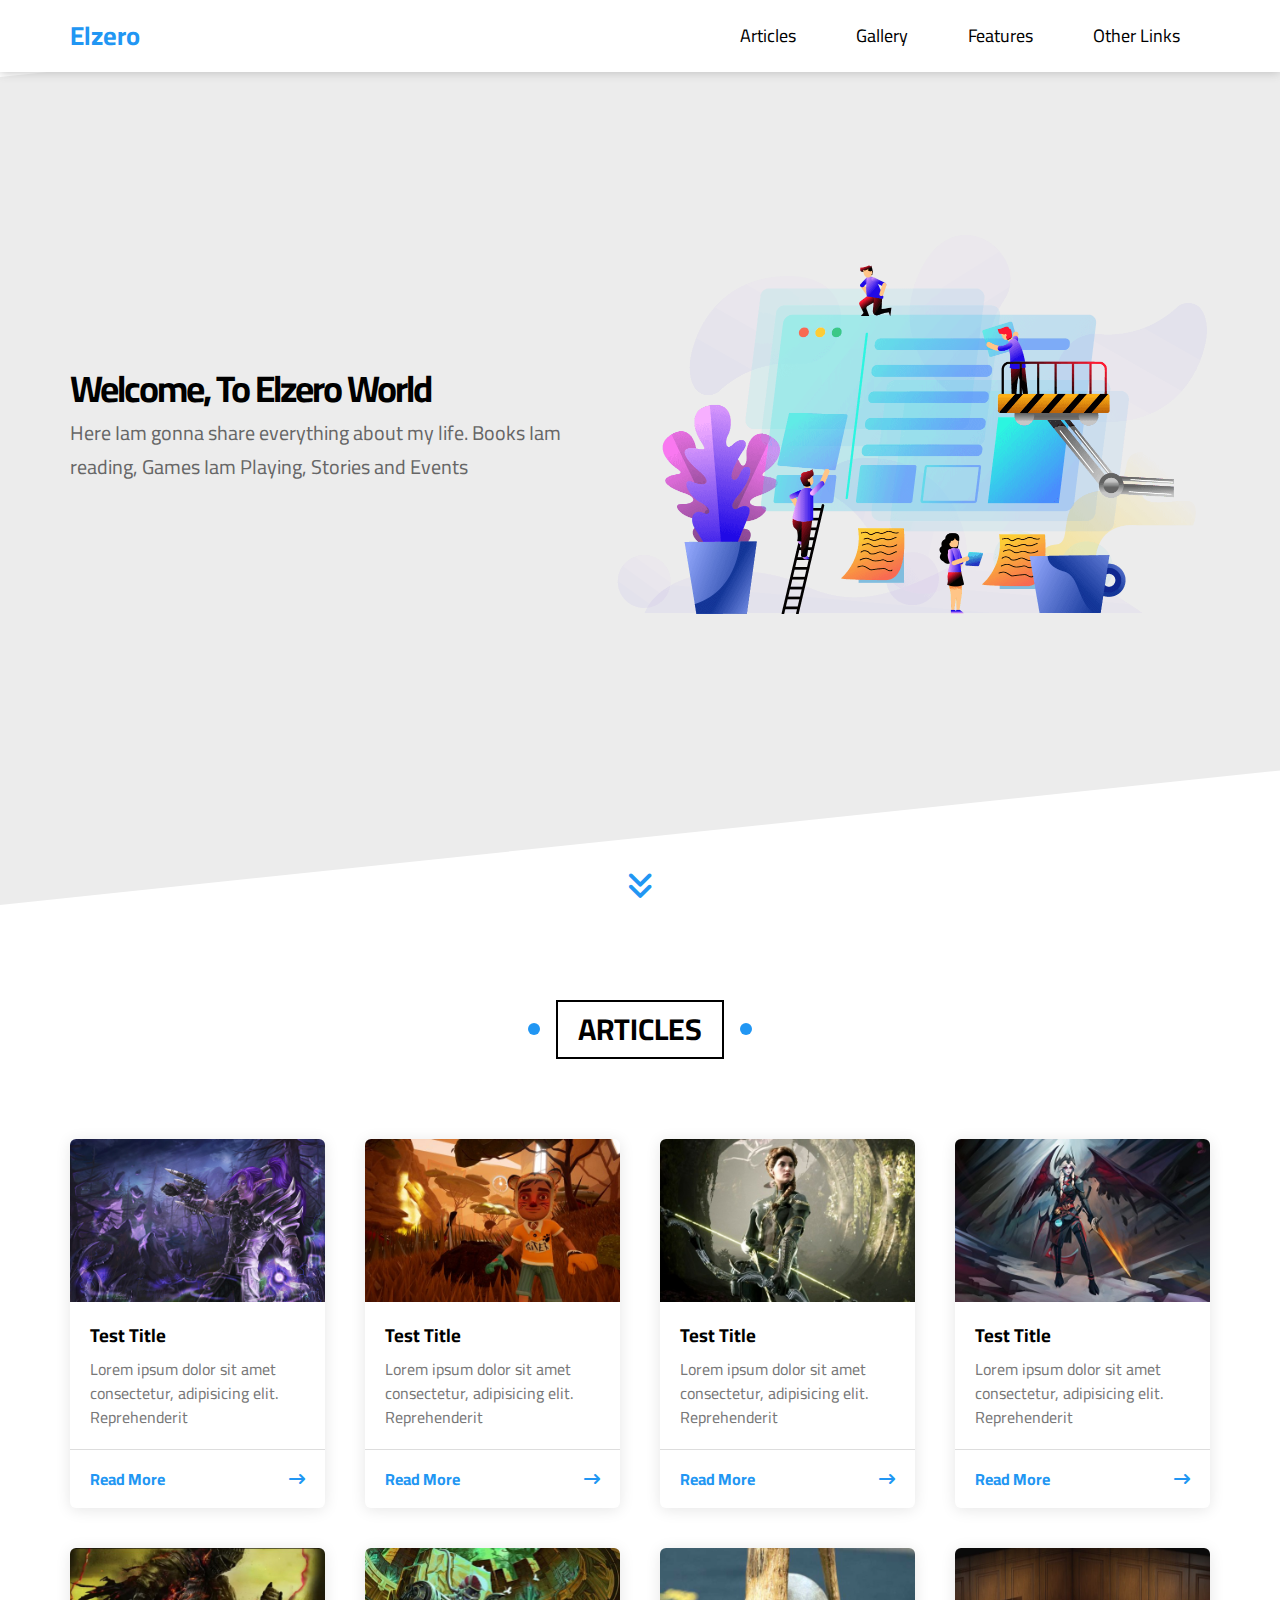
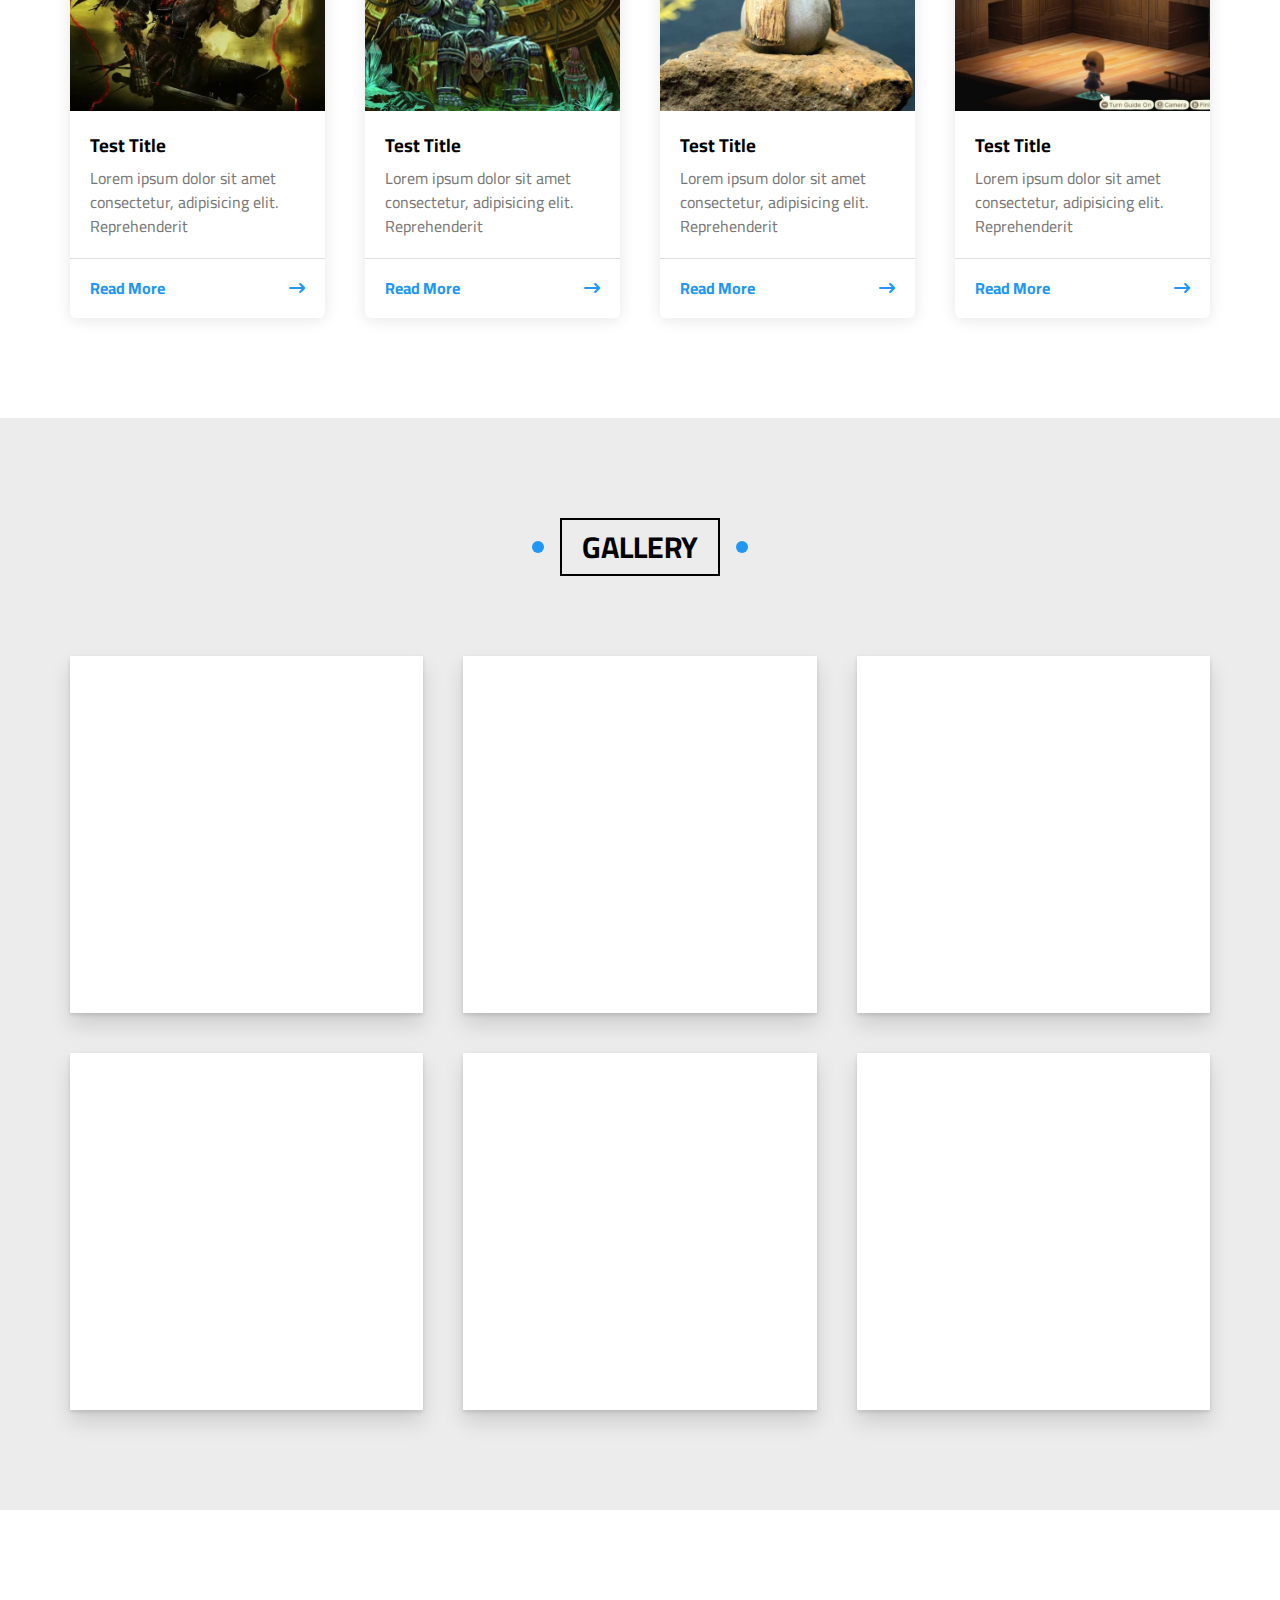
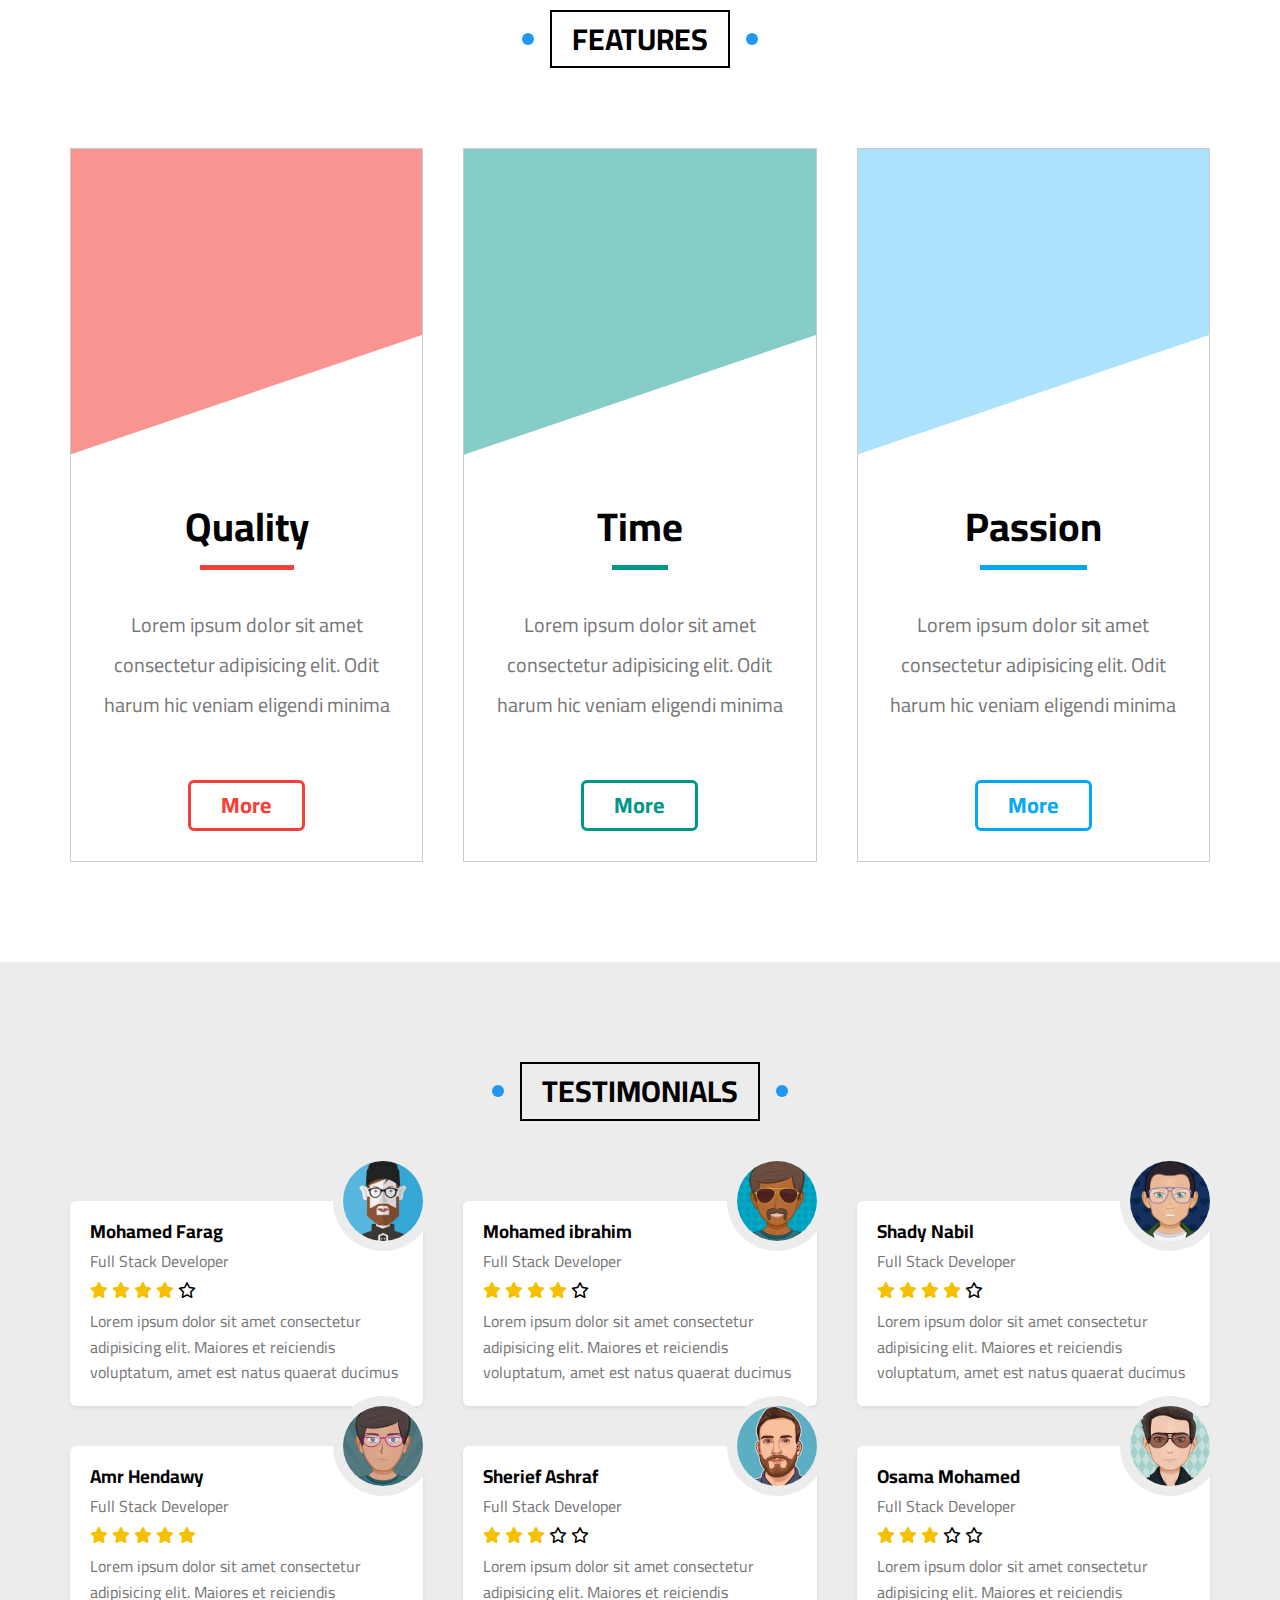
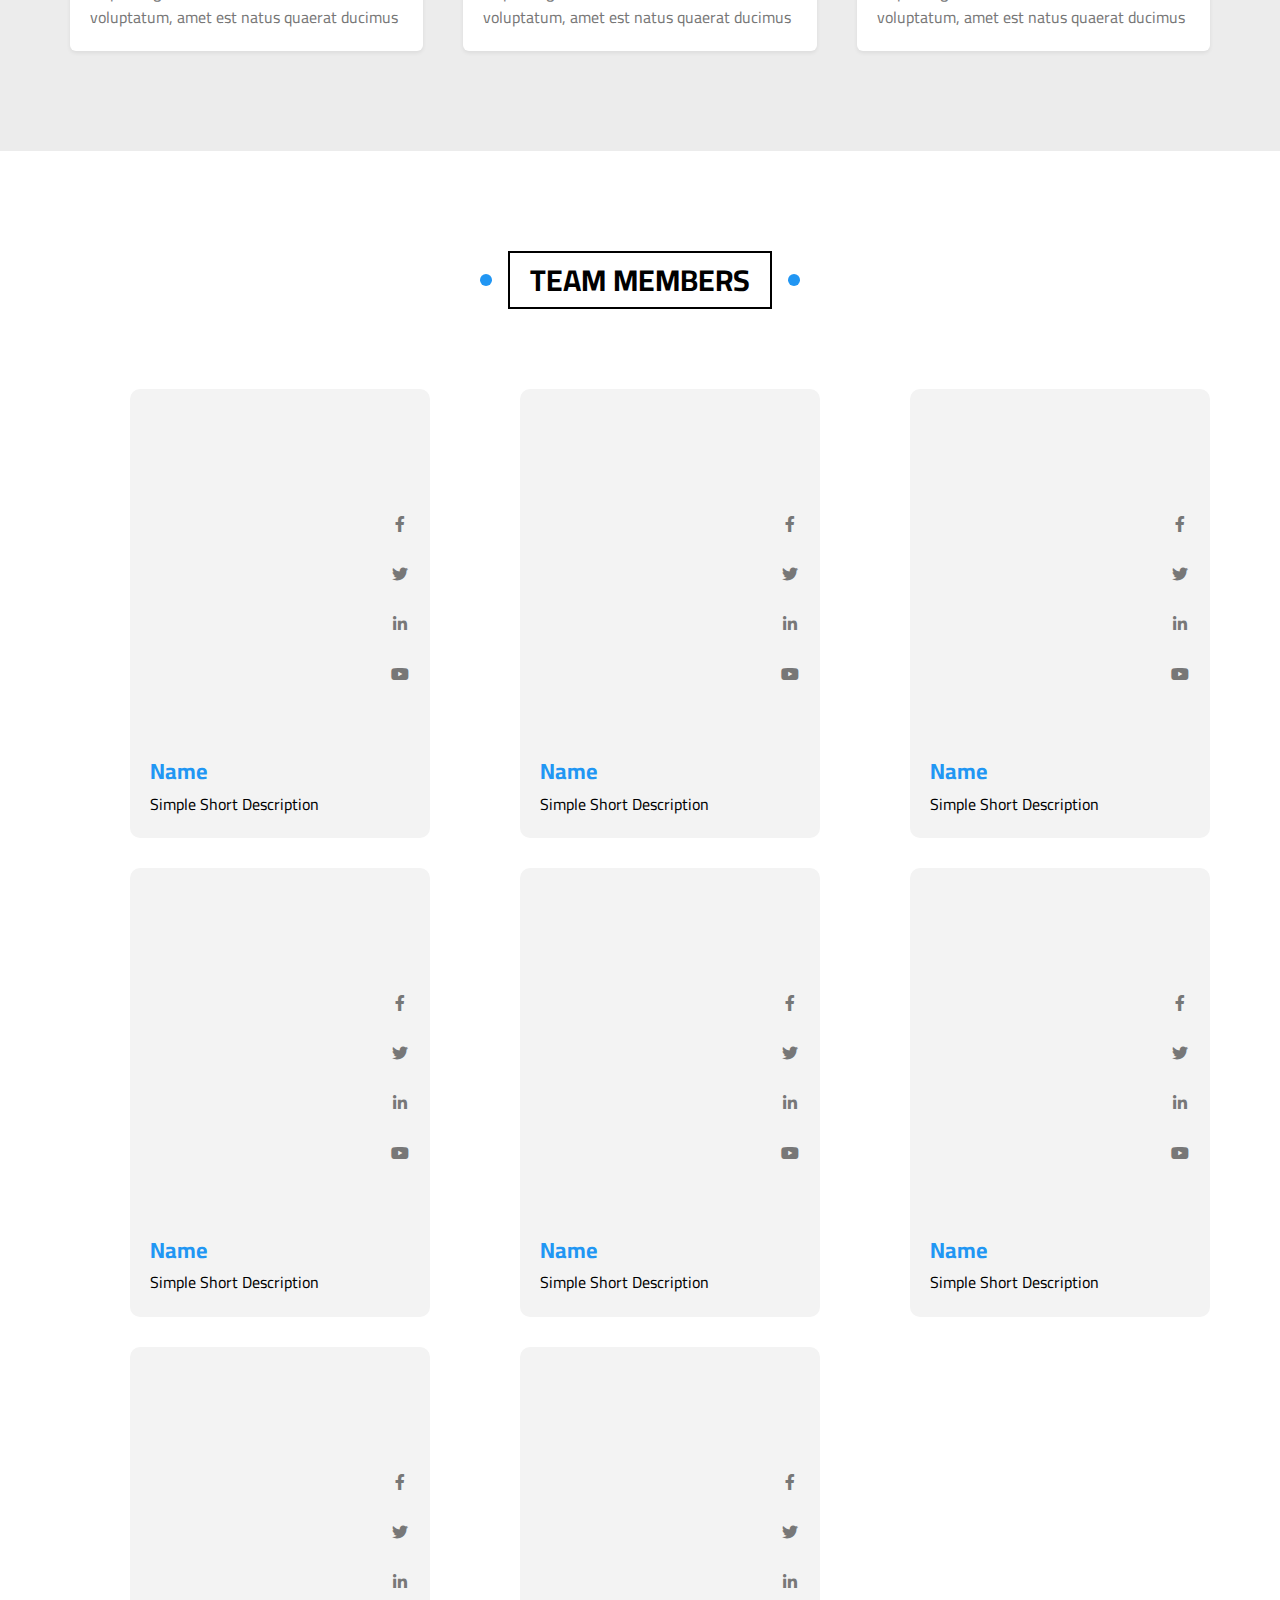
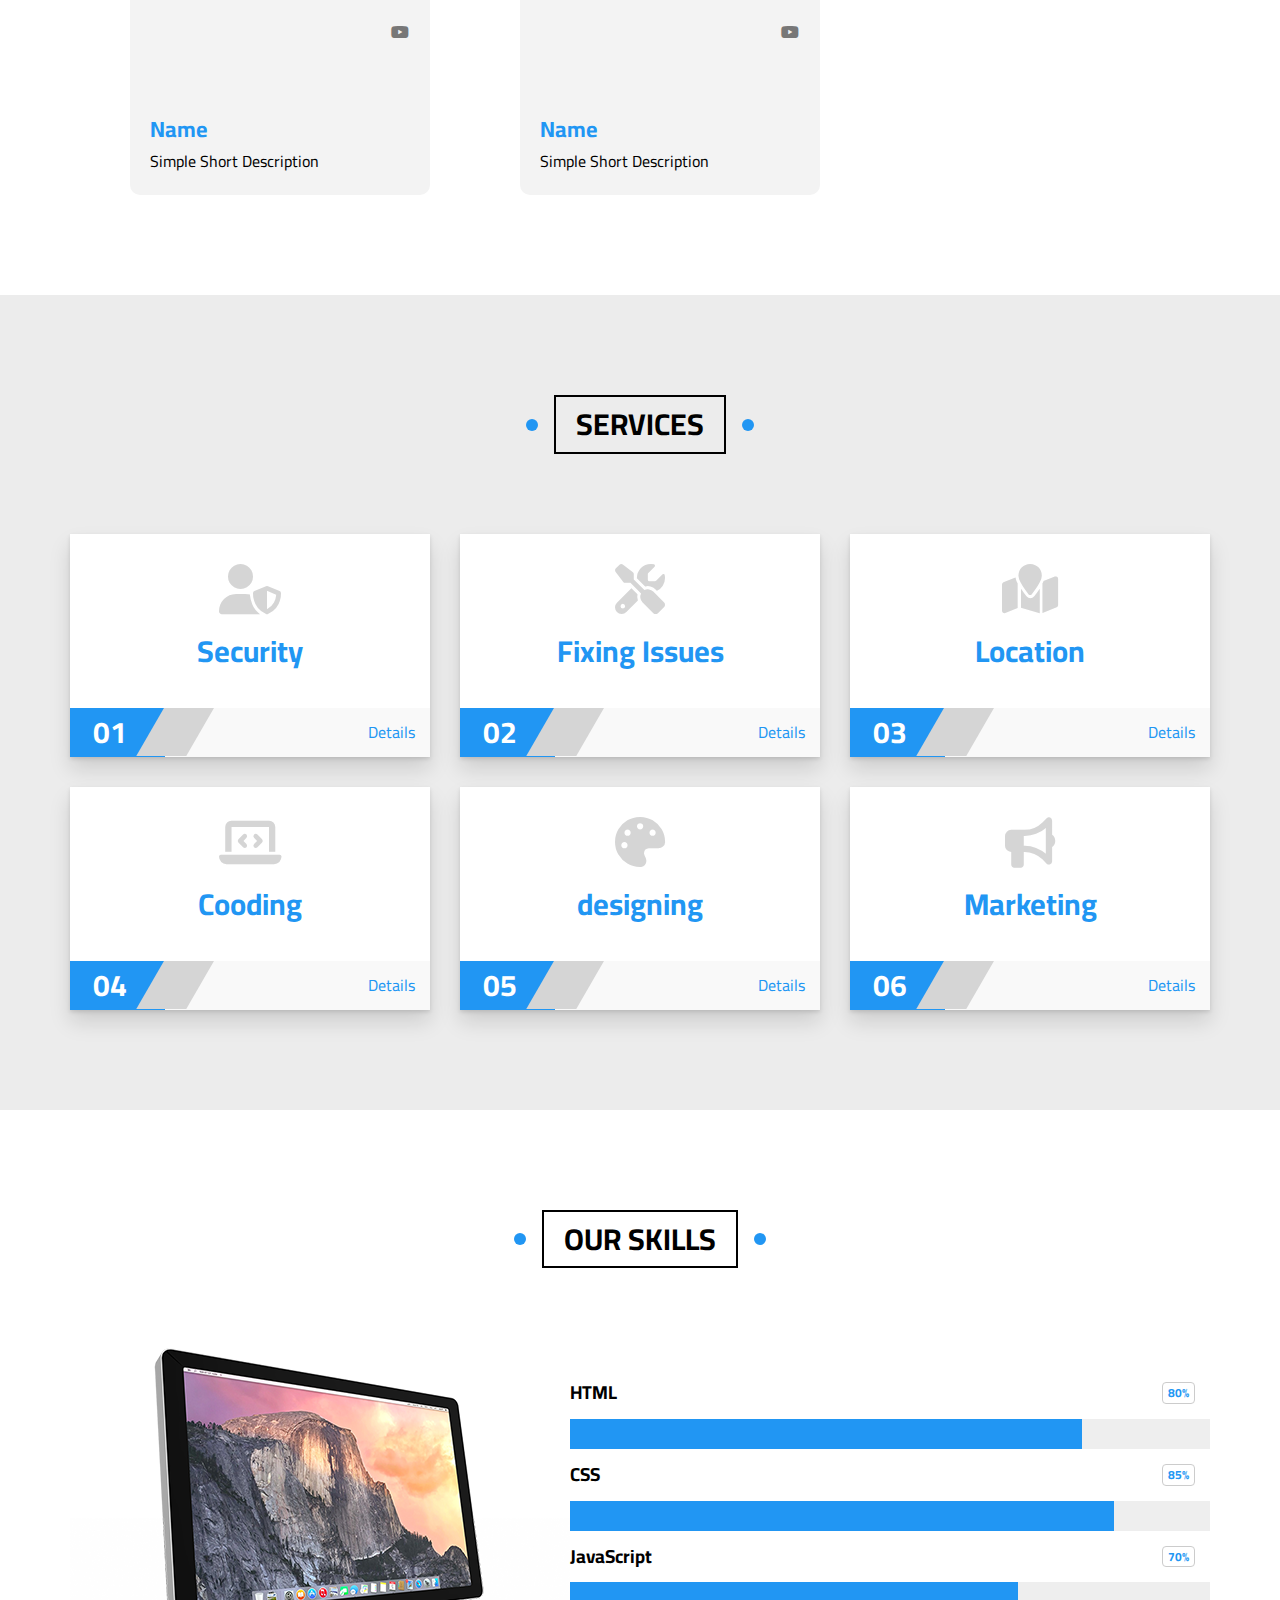
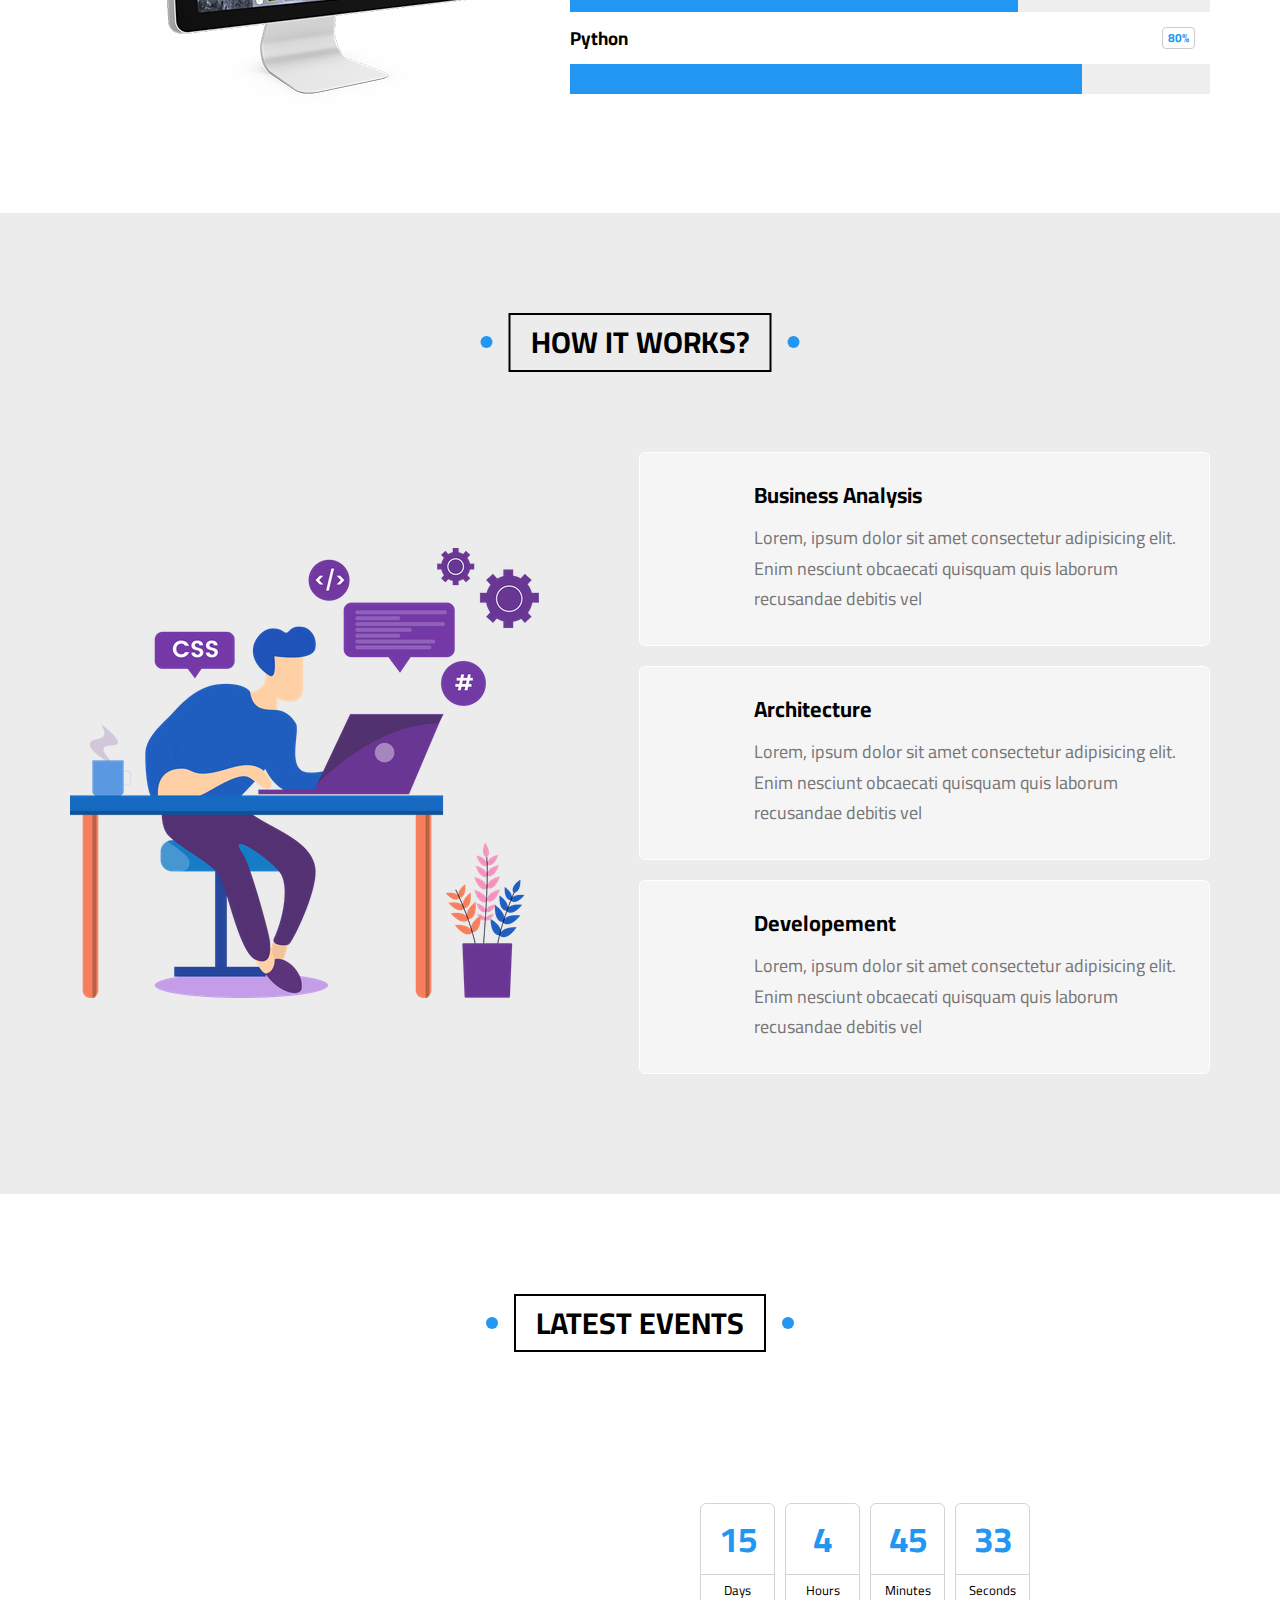
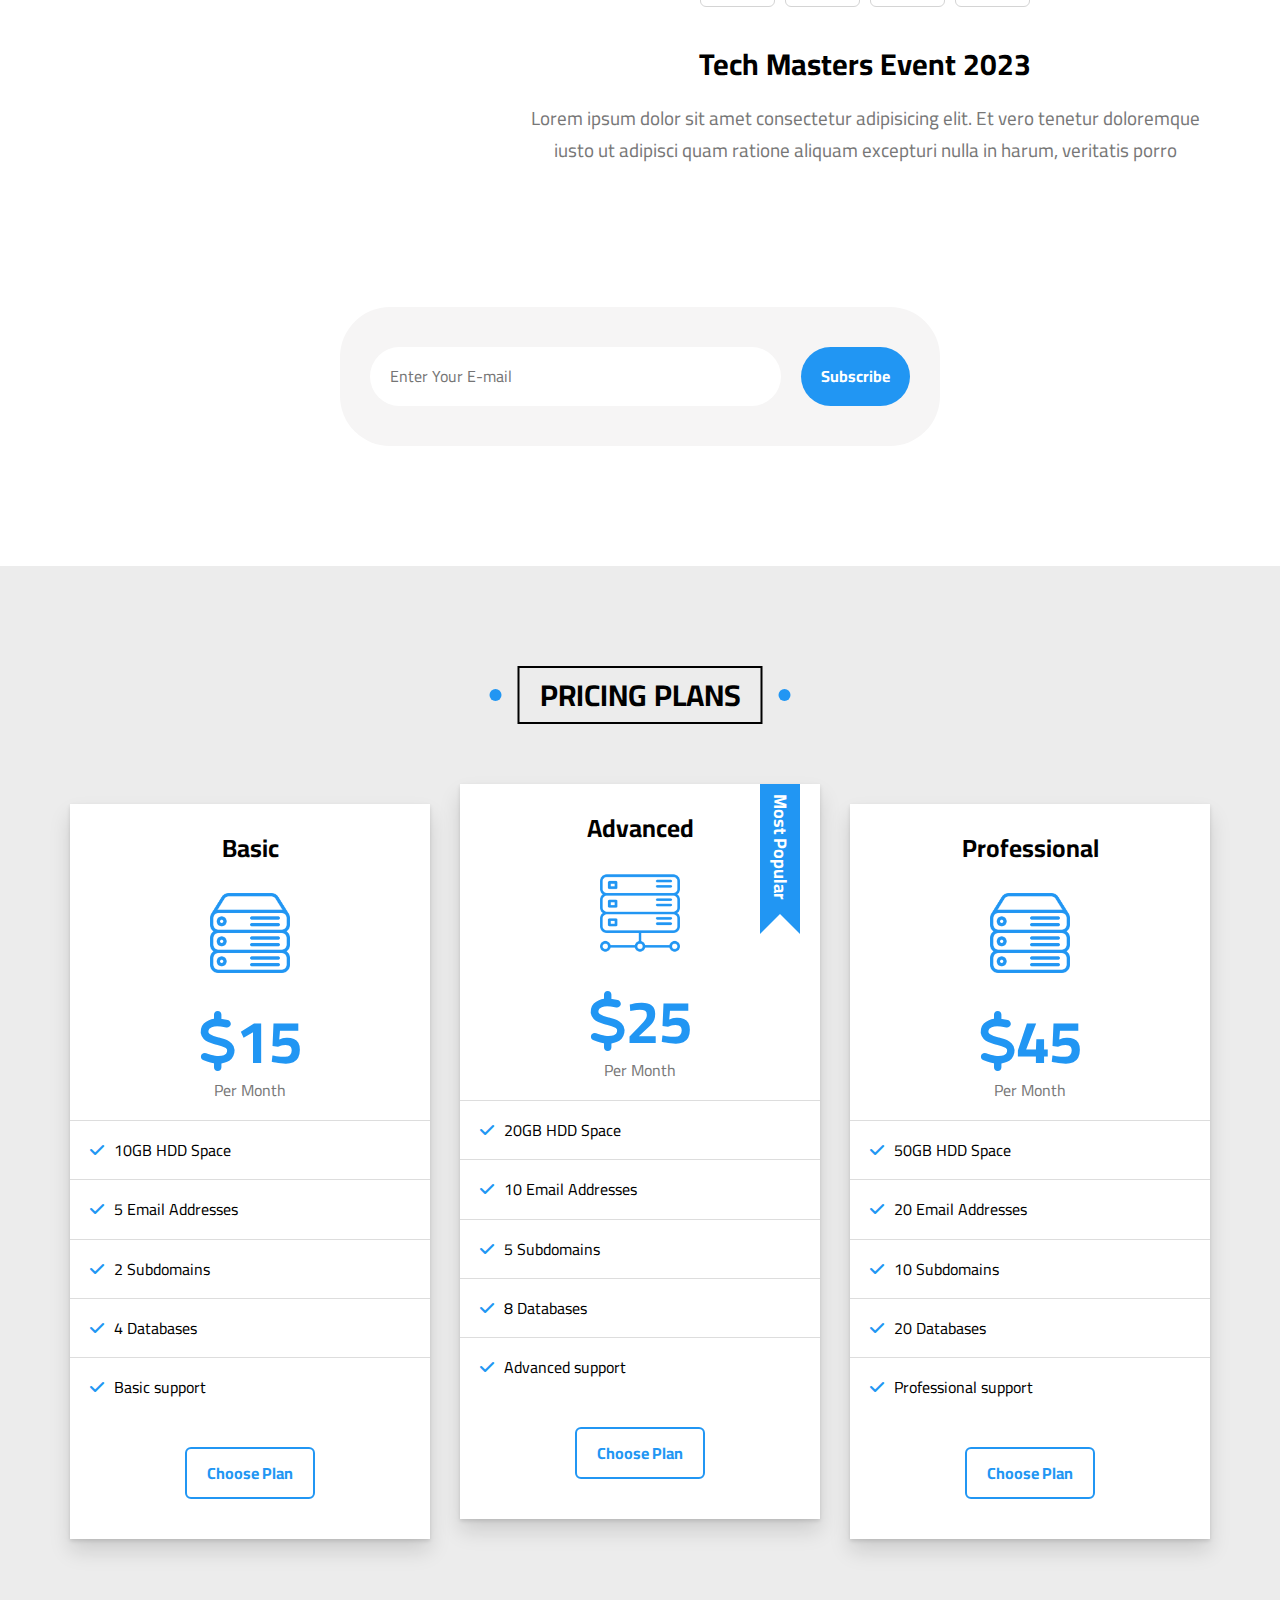
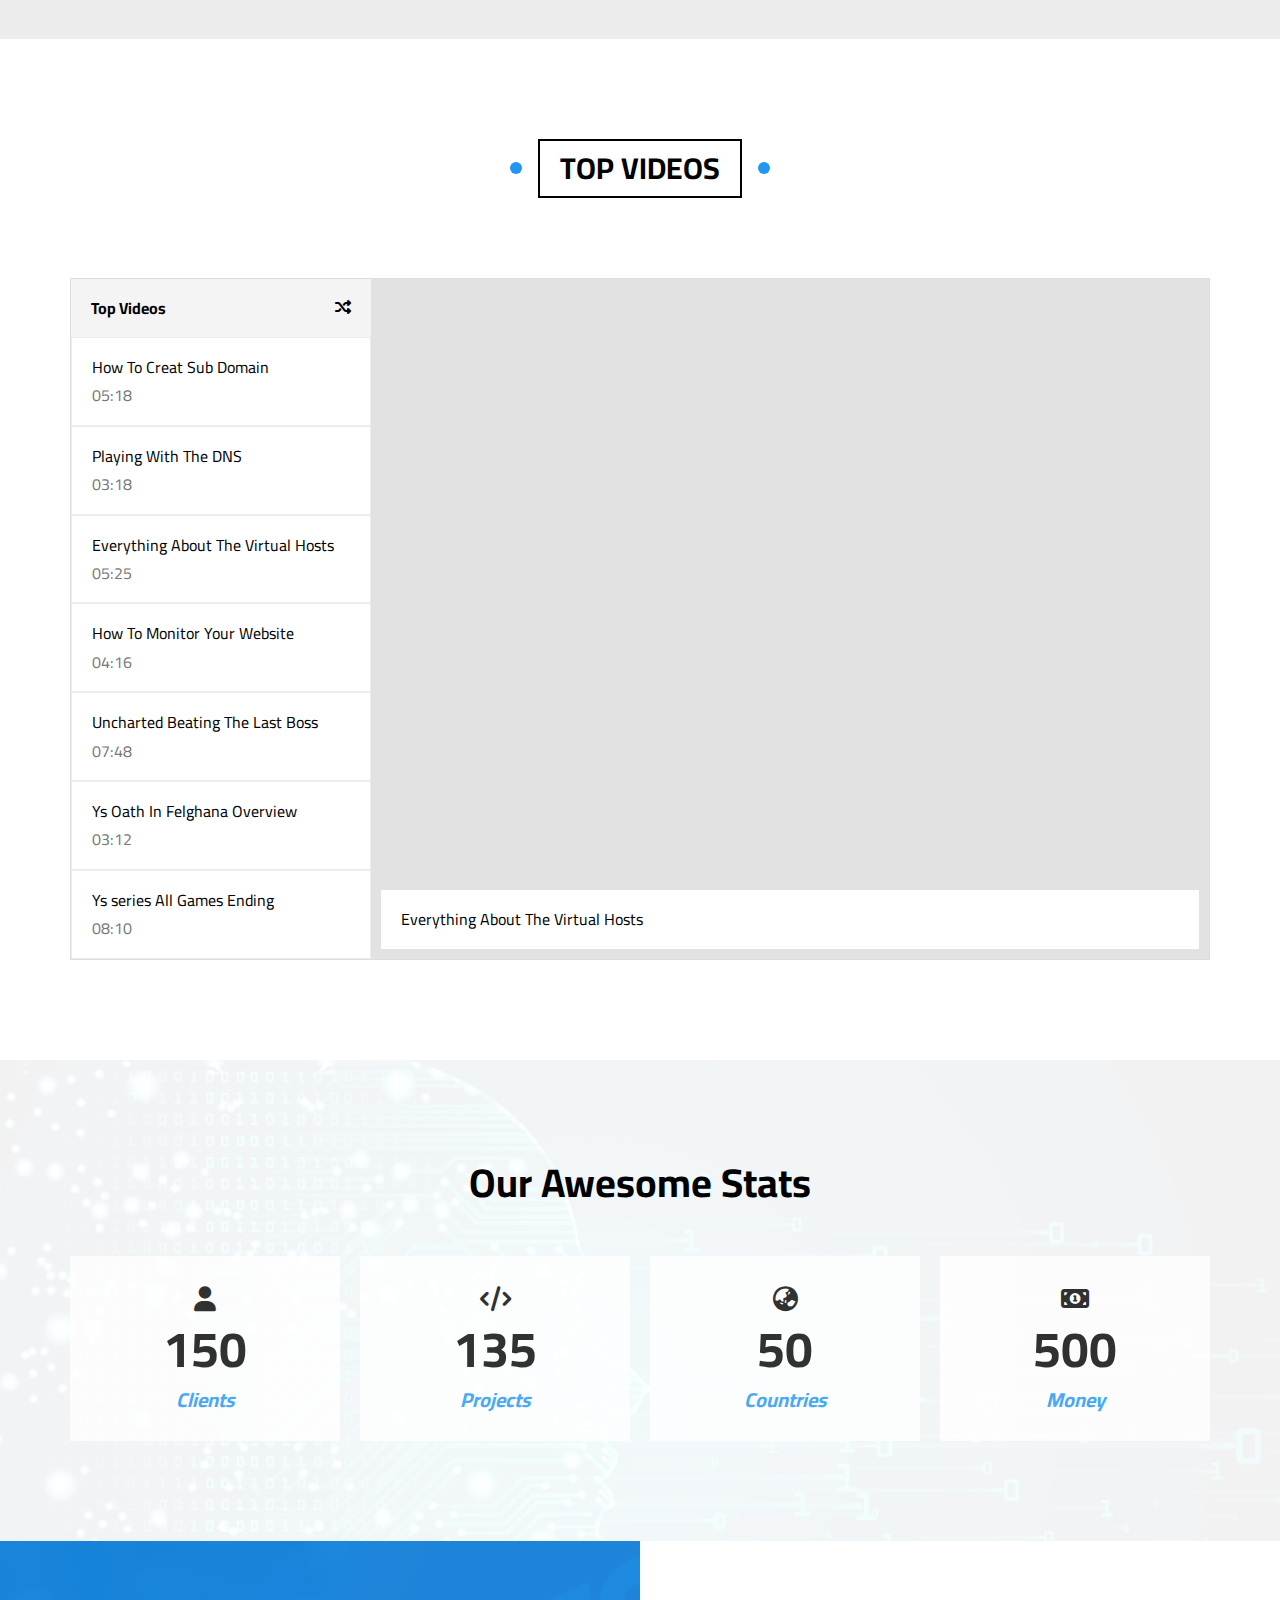
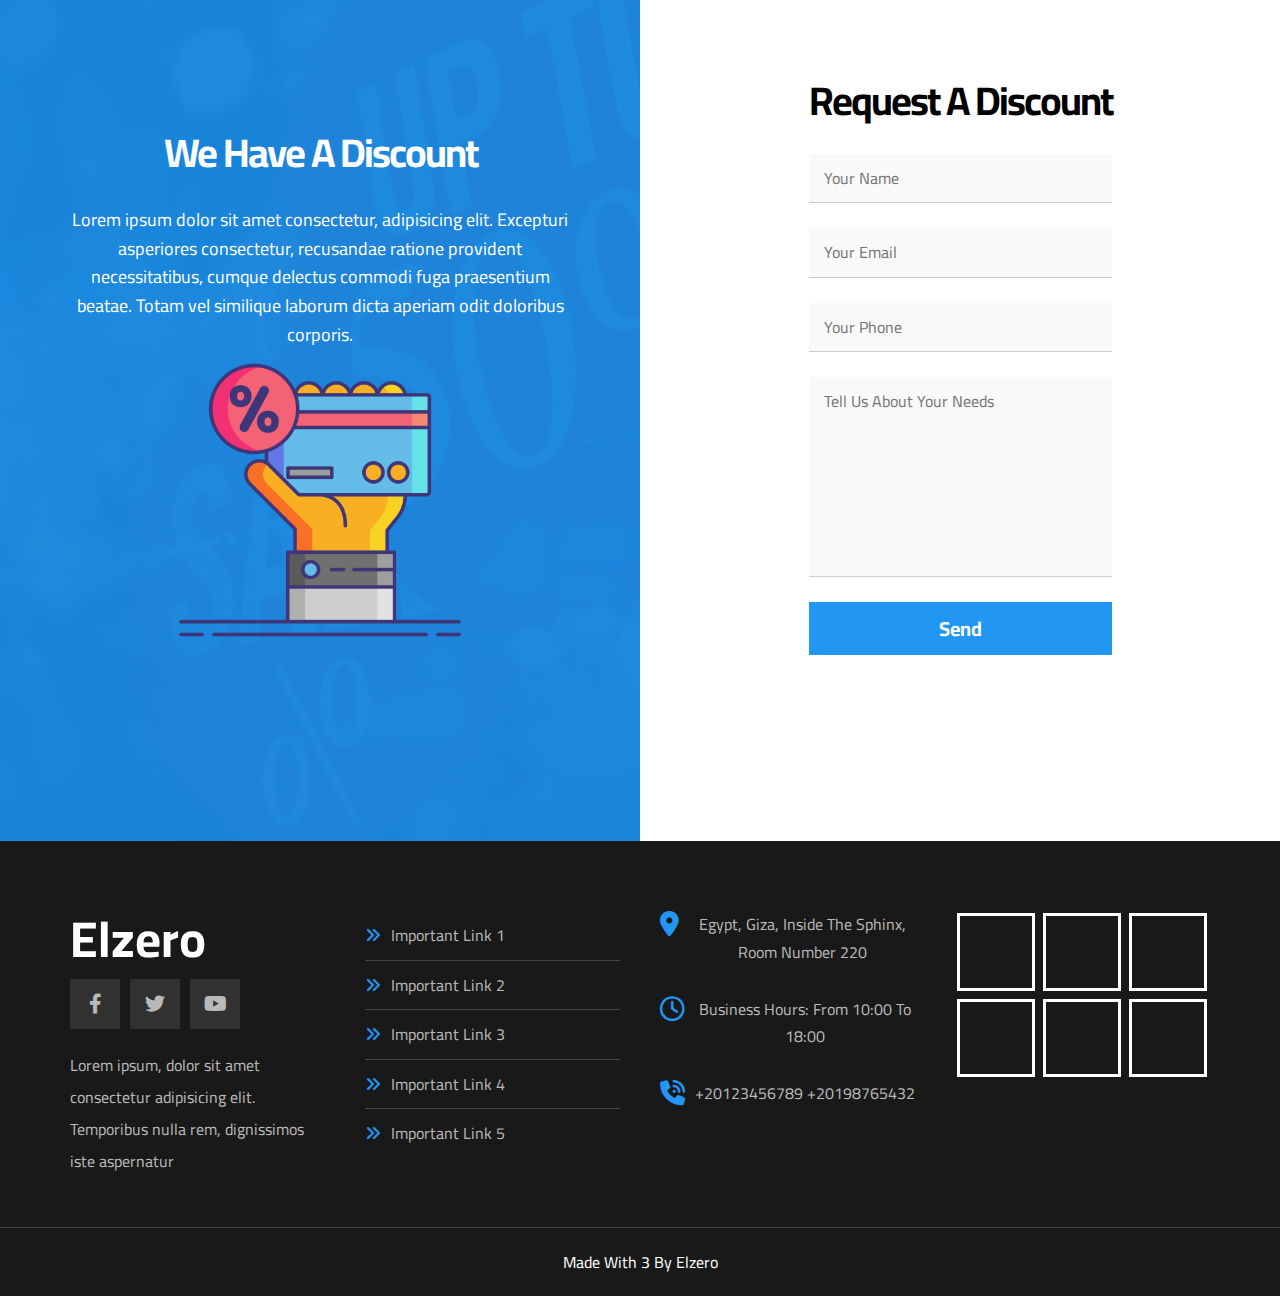
<file: template3/index.html>
<!DOCTYPE html>
<html lang="en">
<head>
    <meta charset="UTF-8">
    <meta name="viewport" content="width=device-width, initial-scale=1.0">
    <title>template3</title>
    <!-- Main Template Css File -->
    <link rel="stylesheet" href="css/style.css">
    <!-- Render All Elements Normally -->
    <link rel="stylesheet" href="css/normalize.css">
    <!-- Google Fonts-->
    <link rel="preconnect" href="https://fonts.googleapis.com">
    <link rel="preconnect" href="https://fonts.gstatic.com" crossorigin>
    <link href="https://fonts.googleapis.com/css2?family=Cairo:wght@300;400;500;700&family=Jomhuria&family=Open+Sans:wght@300;400;500;700;800&family=Work+Sans:wght@200;500;600;700&display=swap" rel="stylesheet">
    <!--Font Awesome Library-->
    <link rel="stylesheet" href="css/all.css">
</head>
<body>
    <!-- Start Header -->
<div class="header">
    <div class="container">
        <a href="#" class="logo">Elzero</a>
        <ul class="main-nav">
            <li><a href="#articles">Articles</a></li>
            <li><a href="#gallery">Gallery</a></li>
            <li><a href="#features">Features</a></li>
            <li>
                <a href="#">Other Links</a>
                <!-- Start Megamenu -->
                <div class="mega-menu">
                    <div class="image">
                        <img src="images/megamenu.png" alt="" decoding="async">
                    </div>
                    <ul class="links">
                        <li>
                            <a href="#testimonials"><i class="far fa-comments fa-fw"></i> Teastimonials</a>
                        </li>
                        <li>
                            <a href="#team-members"><i class="fa-regular fa-user"></i> Team Members</a>
                        </li>
                        <li>
                            <a href="#services"><i class="fa-regular fa-building"></i> Services</a>
                        </li>
                        <li>
                            <a href="#our-skills"><i class="fa-regular fa-circle-check"></i> Our Skills</a>
                        </li>
                        <li>
                            <a href="#work-steps"><i class="fa-regular fa-clipboard"></i> How It Works</a>
                        </li>
                    </ul>
                    <ul class="links">
                        <li>
                            <a href="#events"><i class="fa-solid fa-calendar-days"></i> Events</a>
                        </li>
                        <li>
                            <a href="#pricing"><i class="fa-solid fa-server"></i></i> Pricing Plans</a>
                        </li>
                        <li>
                            <a href="#top-videos"><i class="fa-regular fa-circle-play"></i> Top Videos</a>
                        </li>
                        <li>
                            <a href="#stats"><i class="fa-solid fa-chart-column"></i>Stats</a>
                        </li>
                        <li>
                            <a href="#discount"><i class="fa-solid fa-percent"></i> Request A Discount</a>
                        </li>
                    </ul>
                </div>
                <!-- End Megamenu -->
            </li>
        </ul>
    </div>
</div>
    <!-- End Header -->
    <!-- Start Landing -->
<div class="landing">
    <div class="container">
        <div class="text">
            <h1>Welcome, To Elzero World</h1>
            <p>Here Iam gonna share everything about my life. Books Iam reading, Games Iam Playing, Stories and Events</p>
        </div>
        <div class="image">
            <img src="images/landing-image.png" alt="" decoding="async">
        </div>
        <a href="#articles" class="go-down">
            <i class="fa-solid fa-angles-down"></i>
        </a>
    </div>
</div>
    <!-- End Landing -->
    <!-- Start Articles  -->
<div class="articles" id="articles">
    <h2 class="main-title">Articles</h2>
    <div class="container">
        <div class="box">
            <img src="images/cat-01.jpg" alt="" decoding="async">
            <div class="content">
                <h3>Test Title</h3>
                <p>Lorem ipsum dolor sit amet consectetur, adipisicing elit. Reprehenderit</p>
            </div>
            <div class="info">
                <a href="#">Read More</a>
                <i class="fa-solid fa-arrow-right-long"></i>
            </div>
        </div>
        <div class="box">
            <img src="images/cat-02.jpg" alt="" decoding="async">
            <div class="content">
                <h3>Test Title</h3>
                <p>Lorem ipsum dolor sit amet consectetur, adipisicing elit. Reprehenderit</p>
            </div>
            <div class="info">
                <a href="#">Read More</a>
                <i class="fa-solid fa-arrow-right-long"></i>
            </div>
        </div>
        <div class="box">
            <img src="images/cat-03.jpg" alt="" decoding="async">
            <div class="content">
                <h3>Test Title</h3>
                <p>Lorem ipsum dolor sit amet consectetur, adipisicing elit. Reprehenderit</p>
            </div>
            <div class="info">
                <a href="#">Read More</a>
                <i class="fa-solid fa-arrow-right-long"></i>
            </div>
        </div>
        <div class="box">
            <img src="images/cat-04.jpg" alt="" decoding="async">
            <div class="content">
                <h3>Test Title</h3>
                <p>Lorem ipsum dolor sit amet consectetur, adipisicing elit. Reprehenderit</p>
            </div>
            <div class="info">
                <a href="#">Read More</a>
                <i class="fa-solid fa-arrow-right-long"></i>
            </div>
        </div>
        <div class="box">
            <img src="images/cat-05.jpg" alt="" decoding="async">
            <div class="content">
                <h3>Test Title</h3>
                <p>Lorem ipsum dolor sit amet consectetur, adipisicing elit. Reprehenderit</p>
            </div>
            <div class="info">
                <a href="#">Read More</a>
                <i class="fa-solid fa-arrow-right-long"></i>
            </div>
        </div>
        <div class="box">
            <img src="images/cat-06.jpg" alt="" decoding="async">
            <div class="content">
                <h3>Test Title</h3>
                <p>Lorem ipsum dolor sit amet consectetur, adipisicing elit. Reprehenderit</p>
            </div>
            <div class="info">
                <a href="#">Read More</a>
                <i class="fa-solid fa-arrow-right-long"></i>
            </div>
        </div>
        <div class="box">
            <img src="images/cat-07.jpg" alt="" decoding="async">
            <div class="content">
                <h3>Test Title</h3>
                <p>Lorem ipsum dolor sit amet consectetur, adipisicing elit. Reprehenderit</p>
            </div>
            <div class="info">
                <a href="#">Read More</a>
                <i class="fa-solid fa-arrow-right-long"></i>
            </div>
        </div>
        <div class="box">
            <img src="images/cat-08.jpg" alt="" decoding="async">
            <div class="content">
                <h3>Test Title</h3>
                <p>Lorem ipsum dolor sit amet consectetur, adipisicing elit. Reprehenderit</p>
            </div>
            <div class="info">
                <a href="#">Read More</a>
                <i class="fa-solid fa-arrow-right-long"></i>
            </div>
        </div>
    </div>
</div>
    <!-- End Articles  -->
    <!-- Start Gallery -->
<div class="gallery" id="gallery">
    <h2 class="main-title">gallery</h2>
    <div class="container">
        <div class="box">
            <div class="image">
                <img src="images/gallery-01.png" alt="" decoding="async">
            </div>
        </div>
        <div class="box">
            <div class="image">
                <img src="images/gallery-02.png" alt="" decoding="async">
            </div>
        </div>
        <div class="box">
            <div class="image">
                <img src="images/gallery-03.jpg" alt="" decoding="async">
            </div>
        </div>
        <div class="box">
            <div class="image">
                <img src="images/gallery-04.png" alt="" decoding="async">
            </div>
        </div>
        <div class="box">
            <div class="image">
                <img src="images/gallery-05.jpg" alt="" decoding="async">
            </div>
        </div>
        <div class="box">
            <div class="image">
                <img src="images/gallery-06.png" alt="" decoding="async">
            </div>
        </div>
    </div>
</div>
    <!-- End Gallery -->
    <!-- Start Features -->
<div class="features" id="features">
    <h2 class="main-title">Features</h2>
    <div class="container">
        <div class="box quality">
           <div class="img-holder"><img src="images/features-01.jpg" alt="" decoding="async"></div>
           <h2>Quality</h2>
           <p>Lorem ipsum dolor sit amet consectetur adipisicing elit. Odit harum hic veniam eligendi minima</p>
           <a href="#">More</a>
        </div>
        <div class="box time">
            <div class="img-holder"><img src="images/features-02.jpg" alt="" decoding="async"></div>
            <h2>Time</h2>
            <p>Lorem ipsum dolor sit amet consectetur adipisicing elit. Odit harum hic veniam eligendi minima</p>
            <a href="#">More</a>
         </div>
         <div class="box passion">
            <div class="img-holder"><img src="images/features-03.jpg" alt="" decoding="async"></div>
            <h2>Passion</h2>
            <p>Lorem ipsum dolor sit amet consectetur adipisicing elit. Odit harum hic veniam eligendi minima</p>
            <a href="#">More</a>
         </div>
    </div>
</div>
    <!-- End Features -->
    <!-- Start Testimonials -->
<div class="testimonials" id="testimonials">
    <h2 class="main-title">testimonials</h2>
    <div class="container">
        <div class="box">
            <img src="images/avatar-01.png" alt="" decoding="async">
            <h3>Mohamed Farag</h3>
            <span class="title">Full Stack Developer</span>
            <div class="rate">
                <i class="fa-solid fa-star" style="color: #f5c000;"></i>
                <i class="fa-solid fa-star" style="color: #f5c000;"></i>
                <i class="fa-solid fa-star" style="color: #f5c000;"></i>
                <i class="fa-solid fa-star" style="color: #f5c000;"></i>
                <i class="fa-regular fa-star"></i>
            </div>
            <p>
                Lorem ipsum dolor sit amet consectetur adipisicing elit. Maiores et reiciendis voluptatum, amet est natus
                quaerat ducimus
              </p>
        </div>
        <div class="box">
            <img src="images/avatar-02.png" alt="" decoding="async">
            <h3>Mohamed ibrahim</h3>
            <span class="title">Full Stack Developer</span>
            <div class="rate">
                <i class="fa-solid fa-star" style="color: #f5c000;"></i>
                <i class="fa-solid fa-star" style="color: #f5c000;"></i>
                <i class="fa-solid fa-star" style="color: #f5c000;"></i>
                <i class="fa-solid fa-star" style="color: #f5c000;"></i>
                <i class="fa-regular fa-star"></i>
            </div>
            <p>
                Lorem ipsum dolor sit amet consectetur adipisicing elit. Maiores et reiciendis voluptatum, amet est natus
                quaerat ducimus
              </p>
        </div>
        <div class="box">
            <img src="images/avatar-03.png" alt="" decoding="async">
            <h3>Shady Nabil</h3>
            <span class="title">Full Stack Developer</span>
            <div class="rate">
                <i class="fa-solid fa-star" style="color: #f5c000;"></i>
                <i class="fa-solid fa-star" style="color: #f5c000;"></i>
                <i class="fa-solid fa-star" style="color: #f5c000;"></i>
                <i class="fa-solid fa-star" style="color: #f5c000;"></i>
                <i class="fa-regular fa-star"></i>
            </div>
            <p>
                Lorem ipsum dolor sit amet consectetur adipisicing elit. Maiores et reiciendis voluptatum, amet est natus
                quaerat ducimus
              </p>
        </div>
        <div class="box">
            <img src="images/avatar-04.png" alt="" decoding="async">
            <h3>Amr Hendawy</h3>
            <span class="title">Full Stack Developer</span>
            <div class="rate">
                <i class="fa-solid fa-star" style="color: #f5c000;"></i>
                <i class="fa-solid fa-star" style="color: #f5c000;"></i>
                <i class="fa-solid fa-star" style="color: #f5c000;"></i>
                <i class="fa-solid fa-star" style="color: #f5c000;"></i>
                <i class="fa-solid fa-star" style="color: #f5c000;"></i>
            </div>
            <p>
                Lorem ipsum dolor sit amet consectetur adipisicing elit. Maiores et reiciendis voluptatum, amet est natus
                quaerat ducimus
              </p>
        </div>
        <div class="box">
            <img src="images/avatar-05.png" alt="" decoding="async">
            <h3>Sherief Ashraf</h3>
            <span class="title">Full Stack Developer</span>
            <div class="rate">
                <i class="fa-solid fa-star" style="color: #f5c000;"></i>
                <i class="fa-solid fa-star" style="color: #f5c000;"></i>
                <i class="fa-solid fa-star" style="color: #f5c000;"></i>
                <i class="fa-regular fa-star"></i>
                <i class="fa-regular fa-star"></i>
            </div>
            <p>
                Lorem ipsum dolor sit amet consectetur adipisicing elit. Maiores et reiciendis voluptatum, amet est natus
                quaerat ducimus
              </p>
        </div>
        <div class="box">
            <img src="images/avatar-06.png" alt="" decoding="async">
            <h3>Osama Mohamed</h3>
            <span class="title">Full Stack Developer</span>
            <div class="rate">
                <i class="fa-solid fa-star" style="color: #f5c000;"></i>
                <i class="fa-solid fa-star" style="color: #f5c000;"></i>
                <i class="fa-solid fa-star" style="color: #f5c000;"></i>
                <i class="fa-regular fa-star"></i>
                <i class="fa-regular fa-star"></i>
            </div>
            <p>
                Lorem ipsum dolor sit amet consectetur adipisicing elit. Maiores et reiciendis voluptatum, amet est natus
                quaerat ducimus
              </p>
        </div>
    </div>
</div>
    <!-- End Testimonials -->
    <!-- Start Team -->
<div class="team" id="team-members">
    <h2 class="main-title">Team Members</h2>
    <div class="container">
        <div class="box">
            <div class="data">
                <img src="images/team-01.jpg" alt="" decoding="async">
                <div class="social">
                    <a href="#">
                        <i class="fab fa-facebook-f"></i>
                    </a>
                    <a href="#">
                        <i class="fab fa-twitter"></i>
                    </a>
                    <a href="#">
                        <i class="fab fa-linkedin-in"></i>
                    </a>
                    <a href="#">
                        <i class="fab fa-youtube"></i>
                    </a>
                </div>
            </div>
            <div class="info">
                <h3>Name</h3>
                <p>Simple Short Description</p>
            </div>
        </div>
        <div class="box">
            <div class="data">
                <img src="images/team-02.jpg" alt="" decoding="async">
                <div class="social">
                    <a href="#">
                        <i class="fab fa-facebook-f"></i>
                    </a>
                    <a href="#">
                        <i class="fab fa-twitter"></i>
                    </a>
                    <a href="#">
                        <i class="fab fa-linkedin-in"></i>
                    </a>
                    <a href="#">
                        <i class="fab fa-youtube"></i>
                    </a>
                </div>
            </div>
            <div class="info">
                <h3>Name</h3>
                <p>Simple Short Description</p>
            </div>
        </div>
        <div class="box">
            <div class="data">
                <img src="images/team-03.jpg" alt="" decoding="async">
                <div class="social">
                    <a href="#">
                        <i class="fab fa-facebook-f"></i>
                    </a>
                    <a href="#">
                        <i class="fab fa-twitter"></i>
                    </a>
                    <a href="#">
                        <i class="fab fa-linkedin-in"></i>
                    </a>
                    <a href="#">
                        <i class="fab fa-youtube"></i>
                    </a>
                </div>
            </div>   
            <div class="info">
                <h3>Name</h3>
                <p>Simple Short Description</p>
            </div>
        </div>
        <div class="box">
            <div class="data">
                <img src="images/team-04.jpg" alt="" decoding="async">
                <div class="social">
                    <a href="#">
                        <i class="fab fa-facebook-f"></i>
                    </a>
                    <a href="#">
                        <i class="fab fa-twitter"></i>
                    </a>
                    <a href="#">
                        <i class="fab fa-linkedin-in"></i>
                    </a>
                    <a href="#">
                        <i class="fab fa-youtube"></i>
                    </a>
                </div>
            </div>
            <div class="info">
                <h3>Name</h3>
                <p>Simple Short Description</p>
            </div>
        </div>
        <div class="box">
            <div class="data">
                <img src="images/team-05.png" alt="" decoding="async">
                <div class="social">
                    <a href="#">
                        <i class="fab fa-facebook-f"></i>
                    </a>
                    <a href="#">
                        <i class="fab fa-twitter"></i>
                    </a>
                    <a href="#">
                        <i class="fab fa-linkedin-in"></i>
                    </a>
                    <a href="#">
                        <i class="fab fa-youtube"></i>
                    </a>
                </div>
            </div>
            <div class="info">
                <h3>Name</h3>
                <p>Simple Short Description</p>
            </div>    
        </div>
        <div class="box">
            <div class="data">
                <img src="images/team-06.png" alt="" decoding="async">
                <div class="social">
                    <a href="#">
                        <i class="fab fa-facebook-f"></i>
                    </a>
                    <a href="#">
                        <i class="fab fa-twitter"></i>
                    </a>
                    <a href="#">
                        <i class="fab fa-linkedin-in"></i>
                    </a>
                    <a href="#">
                        <i class="fab fa-youtube"></i>
                    </a>
                </div>
            </div>    
            <div class="info">
                <h3>Name</h3>
                <p>Simple Short Description</p>
            </div>
        </div>
        <div class="box">
            <div class="data">
                <img src="images/team-07.jpg" alt="" decoding="async">
                <div class="social">
                    <a href="#">
                        <i class="fab fa-facebook-f"></i>
                    </a>
                    <a href="#">
                        <i class="fab fa-twitter"></i>
                    </a>
                    <a href="#">
                        <i class="fab fa-linkedin-in"></i>
                    </a>
                    <a href="#">
                        <i class="fab fa-youtube"></i>
                    </a>
                </div>
            </div>
            <div class="info">
                <h3>Name</h3>
                <p>Simple Short Description</p>
            </div>
        </div>
        <div class="box">
            <div class="data">
                <img src="images/team-08.jpg" alt="" decoding="async">
                <div class="social">
                    <a href="#">
                        <i class="fab fa-facebook-f"></i>
                    </a>
                    <a href="#">
                        <i class="fab fa-twitter"></i>
                    </a>
                    <a href="#">
                        <i class="fab fa-linkedin-in"></i>
                    </a>
                    <a href="#">
                        <i class="fab fa-youtube"></i>
                    </a>
                </div>
            </div>    
            <div class="info">
                <h3>Name</h3>
                <p>Simple Short Description</p>
            </div>
        </div>
    </div>
</div>
    <!-- End Team -->
    <!-- Start Services -->
<div class="services" id="services">
    <h2 class="main-title">Services</h2>
    <div class="container">
        <div class="box">
            <i class="fa-solid fa-user-shield"></i>
            <h3>Security</h3>
            <div class="info">
                <a href="#">Details</a>
            </div>
        </div>
        <div class="box">
            <i class="fa-solid fa-screwdriver-wrench"></i>
            <h3>Fixing Issues</h3>
            <div class="info">
                <a href="#">Details</a>
            </div>
        </div>
        <div class="box">
            <i class="fa-solid fa-map-location"></i>
            <h3>Location</h3>
            <div class="info">
                <a href="#">Details</a>
            </div>
        </div>
        <div class="box">
            <i class="fa-solid fa-laptop-code"></i>
            <h3>Cooding</h3>
            <div class="info">
                <a href="#">Details</a>
            </div>
        </div>
        <div class="box">
            <i class="fa-solid fa-palette"></i>
            <h3>designing</h3>
            <div class="info">
                <a href="#">Details</a>
            </div>
        </div>
        <div class="box">
            <i class="fa-solid fa-bullhorn"></i>
            <h3>Marketing</h3>
            <div class="info">
                <a href="#">Details</a>
            </div>
        </div>
    </div>
</div>
    <!-- End Services -->
    <!-- Start Skills -->
<div class="our-skills" id="our-skills">
    <h2 class="main-title">Our Skills</h2>
    <div class="container">
        <img src="images/skills.png" alt="" decoding="async">
        <div class="skills">
            <div class="skill">
                <h3>HTML<span>80%</span></h3>
                <div class="holder">
                    <span style="width: 80%;"></span>
                </div>
            </div>
            <div class="skill">
                <h3>CSS<span>85%</span></h3>
                <div class="holder">
                    <span style="width: 85%;"></span>
                </div>
            </div>
            <div class="skill">
                <h3>JavaScript<span>70%</span></h3>
                <div class="holder">
                    <span style="width: 70%;"></span>
                </div>
            </div>
            <div class="skill">
                <h3>Python<span>80%</span></h3>
                <div class="holder">
                    <span style="width: 80%;"></span>
                </div>
            </div>
        </div>
    </div>
</div>
    <!-- End Skills -->
    <!-- Start Work Steps -->
<div class="work-steps" id="work-steps">
    <h2 class="main-title">How It Works?</h2>
    <div class="container">
        <img src="images/work-steps.png" alt="" decoding="async">
        <div class="info">
            <div class="box">
                <img src="images/work-steps-1.png" alt="" decoding="async">
                <div class="text">
                    <h3>Business Analysis</h3>
                    <p>
                        Lorem, ipsum dolor sit amet consectetur adipisicing elit. Enim nesciunt obcaecati quisquam quis laborum
                        recusandae debitis vel
                    </p>
                </div>
            </div>
            <div class="box">
                <img src="images/work-steps-2.png" alt="" decoding="async">
                <div class="text">
                    <h3>Architecture</h3>
                    <p>
                        Lorem, ipsum dolor sit amet consectetur adipisicing elit. Enim nesciunt obcaecati quisquam quis laborum
                        recusandae debitis vel
                    </p>
                </div>
            </div>
            <div class="box">
                <img src="images/work-steps-3.png" alt="" decoding="async">
                <div class="text">
                    <h3>Developement</h3>
                    <p>
                        Lorem, ipsum dolor sit amet consectetur adipisicing elit. Enim nesciunt obcaecati quisquam quis laborum
                        recusandae debitis vel
                    </p>
                </div>
            </div>
        </div>
    </div>
</div>
    <!-- End Work Steps -->
    <!-- Start Events -->
<div class="events" id="events">
    <h2 class="main-title">Latest Events</h2>
    <div class="container">
        <img src="images/events.png" alt="" decoding="async">
        <div class="info">
            <div class="time">
                <div class="unit">
                    <span>15</span>
                    <span>Days</span>
                </div>
                <div class="unit">
                    <span>4</span>
                    <span>Hours</span>
                </div>
                <div class="unit">
                    <span>45</span>
                    <span>Minutes</span>
                </div>
                <div class="unit">
                    <span>33</span>
                    <span>Seconds</span>
                </div>
            </div>
            <h2 class="title">Tech Masters Event 2023</h2>
            <p class="description">
                Lorem ipsum dolor sit amet consectetur adipisicing elit. Et vero tenetur doloremque iusto ut adipisci quam
                ratione aliquam excepturi nulla in harum, veritatis porro
            </p>
        </div>
        <div class="subscribe">
            <form action="">
                <input type="email" placeholder="Enter Your E-mail">
                <input type="submit" value="Subscribe">
            </form>
        </div>
    </div>
</div>
    <!-- End Events -->
    <!-- Start Pricing -->
<div class="pricing" id="pricing">
    <h2 class="main-title">Pricing Plans</h2>
    <div class="container">
        <div class="box">
            <div class="title">Basic</div>
            <img src="images/hosting-basic.png" alt="" decoding="async">
            <div class="price">
                <span class="amount">15</span>
                <span class="time">Per Month</span>
            </div>
            <ul>
                <li>10GB HDD Space</li>
                <li>5 Email Addresses</li>
                <li>2 Subdomains</li>
                <li>4 Databases</li>
                <li>Basic support</li>
            </ul>
            <a href="#">Choose Plan</a>
        </div>
        <div class="box popular">
            <div class="label">Most Popular</div>
            <div class="title">Advanced</div>
            <img src="images/hosting-advanced.png" alt="" decoding="async">
            <div class="price">
                <span class="amount">25</span>
                <span class="time">Per Month</span>
            </div>
            <ul>
                <li>20GB HDD Space</li>
                <li>10 Email Addresses</li>
                <li>5 Subdomains</li>
                <li>8 Databases</li>
                <li>Advanced support</li>
            </ul>
            <a href="#">Choose Plan</a>
        </div>
        <div class="box">
            <div class="title">Professional</div>
            <img src="images/hosting-basic.png" alt="" decoding="async">
            <div class="price">
                <span class="amount">45</span>
                <span class="time">Per Month</span>
            </div>
            <ul>
                <li>50GB HDD Space</li>
                <li>20 Email Addresses</li>
                <li>10 Subdomains</li>
                <li>20 Databases</li>
                <li>Professional support</li>
            </ul>
            <a href="#">Choose Plan</a>
        </div>
    </div>
</div>
    <!-- End Pricing -->
    <!-- Start Videos -->
<div class="videos" id="videos">
    <h2 class="main-title">Top Videos</h2>
    <div class="container">
        <div class="holder">
            <div class="list">
                <div class="name">
                    Top Videos
                    <i class="fa-solid fa-shuffle"></i>
                </div>
                <ul>
                    <li>How To Creat Sub Domain<span>05:18</span></li>
                    <li>Playing With The DNS<span>03:18</span></li>
                    <li>Everything About The Virtual Hosts<span>05:25</span></li>
                    <li>How To Monitor Your Website<span>04:16</span></li>
                    <li>Uncharted Beating The Last Boss<span>07:48</span></li>
                    <li>Ys Oath In Felghana Overview<span>03:12</span></li>
                    <li>Ys series All Games Ending<span>08:10</span></li>
                </ul>
            </div>
            <div class="preview">
                <img src="images/video-preview.jpg" alt="" decoding="async">
                <div class="info">Everything About The Virtual Hosts</div>
            </div>
        </div>
    </div>
</div>
    <!-- End Videos -->
    <!-- Start Stats -->
<div class="stats" id="stats">
    <h2>Our Awesome Stats</h2>
    <div class="container">
        <div class="box">
            <i class="fa-regular fa-user"></i>
            <span class="number">150</span>
            <span class="text">Clients</span>
        </div>
        <div class="box">
            <i class="fa-solid fa-code"></i>
            <span class="number">135</span>
            <span class="text">Projects</span>
        </div>
        <div class="box">
            <i class="fa-solid fa-earth-asia"></i>
            <span class="number">50</span>
            <span class="text">Countries</span>
        </div>
        <div class="box">
            <i class="fa-solid fa-money-bill-1"></i>
            <span class="number">500</span>
            <span class="text">Money</span>
        </div>
    </div>
</div>
    <!-- End Stats -->
    <!-- Start Discount -->
<div class="discount" id="discount">
    <div class="image">
        <div class="content">
            <h2>We Have A Discount</h2>
            <p>
                Lorem ipsum dolor sit amet consectetur, adipisicing elit. Excepturi asperiores consectetur, recusandae
                ratione provident necessitatibus, cumque delectus commodi fuga praesentium beatae. Totam vel similique
                laborum dicta aperiam odit doloribus corporis.
            </p>
            <img src="images/discount.png" alt="">
        </div>
    </div>
    <div class="form">
        <div class="content">
            <h2>Request A Discount</h2>
            <form action="">
                <input class="input" type="text" name="name" placeholder="Your Name">
                <input class="input" type="email" name="email" placeholder="Your Email">
                <input class="input" type="text" name="phone" placeholder="Your Phone">
                <textarea class="input" name="message" placeholder="Tell Us About Your Needs"></textarea>
                <input type="submit" value="Send">
            </form>
        </div>
    </div>
</div>
    <!-- End Discount -->
    <!-- Start Footer -->
<div class="footer">
    <div class="container">
        <div class="box">
            <h3>Elzero</h3>
            <ul class="social">
                <li>
                    <a href="#" class="facebook">
                        <i class="fa-brands fa-facebook-f"></i>
                    </a>
                </li>
                <li>
                    <a href="#" class="twitter">
                        <i class="fa-brands fa-twitter"></i>
                    </a>
                </li>
                <li>
                    <a href="#" class="youtube">
                        <i class="fa-brands fa-youtube"></i>
                    </a>
                </li>
            </ul>
            <p class="text">
                Lorem ipsum, dolor sit amet consectetur adipisicing elit. Temporibus nulla rem, dignissimos iste aspernatur
            </p>
        </div>
        <div class="box">
            <ul class="links">
                <li><a href="#">Important Link 1</a></li>
                <li><a href="#">Important Link 2</a></li>
                <li><a href="#">Important Link 3</a></li>
                <li><a href="#">Important Link 4</a></li>
                <li><a href="#">Important Link 5</a></li>
            </ul>
        </div>
        <div class="box">
            <div class="line">
                <i class="fa-solid fa-location-dot"></i>
                <div class="info">Egypt, Giza, Inside The Sphinx, Room Number 220</div>
            </div>
            <div class="line">
                <i class="fa-regular fa-clock"></i>
                <div class="info">Business Hours: From 10:00 To 18:00</div>
            </div>
            <div class="line">
                <i class="fa-solid fa-phone-volume"></i>
                <div class="info">
                    <span>+20123456789</span>
                    <span>+20198765432</span>
                </div>
            </div>
        </div>
        <div class="box footer-gallery">
            <img src="images/gallery-01.png" alt="" decoding="async">
            <img src="images/gallery-02.png" alt="" decoding="async">
            <img src="images/gallery-03.jpg" alt="" decoding="async">
            <img src="images/gallery-04.png" alt="" decoding="async">
            <img src="images/gallery-05.jpg" alt="" decoding="async">
            <img src="images/gallery-06.png" alt="" decoding="async">
        </div>
    </div>
    <p class="copyright">Made With &it;3 By Elzero</p>
</div>
    <!-- End Footer -->
</body>
</html>
</file>
<file: template3/css/style.css>
/* Start Variables */
:root {
    --main-color: #2196f3;
    --main-color-alt: #1787e0;
    --main-transition: 0.3s;
    --main-padding-top: 100px;
    --main-padding-bottom: 100px;
    --section-background: #ececec;
}
/* End Variables */
/* Start Global Values  */
body {
    font-family: 'Cairo', sans-serif;
}
* {
    -webkit-box-sizing: border-box;
    -moz-box-sizing: border-box;
    box-sizing: border-box;
    padding: 0;
    margin: 0;
  }
html {
    scroll-behavior: smooth;
  }
ul {
    list-style: none;
}
a {
    text-decoration: none;
}
.container {
    padding-left: 15px;
    padding-right: 15px;
    margin-left: auto;
    margin-right: auto;
}
.main-title {
    color: black;
    border: 2px solid black;
    padding: 10px 20px;
    margin-bottom: 80px;
    font-weight: bold;
    position: relative;
    font-size: 30px;
    width: fit-content;
    text-transform: uppercase;
    left: 50%;
    transform: translateX(-50%);
    -webkit-transform: translateX(-50%);
    -moz-transform: translateX(-50%);
    -ms-transform: translateX(-50%);
    -o-transform: translateX(-50%);
}
.main-title::before,
.main-title::after {
    content: '';
    position: absolute;
    width: 12px;
    height: 12px;
    background-color: var(--main-color);
    border-radius: 50%;
    top: 50%;
    transform: translateY(-50%);
    transition: var(--main-transition);
    -webkit-border-radius: 50%;
    -moz-border-radius: 50%;
    -ms-border-radius: 50%;
    -o-border-radius: 50%;
    -webkit-transition: var(--main-transition);
    -moz-transition: var(--main-transition);
    -ms-transition: var(--main-transition);
    -o-transition: var(--main-transition);
    -webkit-transform: translateY(-50%);
    -moz-transform: translateY(-50%);
    -ms-transform: translateY(-50%);
    -o-transform: translateY(-50%);
}
.main-title::after {
    right: -30px;
}
.main-title::before {
    left: -30px;
}
.main-title:hover::before {
    z-index: -1;
    animation: left-move 0.5s linear forwards;
    -webkit-animation: left-move 0.5s linear forwards;
}
.main-title:hover::after {
    z-index: -1;
    animation: right-move 0.5s linear forwards;
    -webkit-animation: right-move 0.5s linear forwards;
}
.main-title:hover {
    color: white;
    border: 2px solid white;
    transition-delay: 0.5s;
}
  /* Small */
@media (min-width: 768px) {
    .container {
      width: 750px;
    }
}
  /* Medium */
@media (min-width: 992px) {
    .container {
      width: 970px;
    }
}
  /* Large */
@media (min-width: 1200px) {
    .container {
      width: 1170px;
    }
}
/* End Global Values  */
/* Start Header  */
.header {
    position: relative;
    background-color: white;
    box-shadow: 0 0 10px #bababa;
}
.header .container {
    display: flex;
    justify-content: space-between;
    align-items: center;
    position: relative;
    flex-wrap: wrap;
}

.header .logo {
    color: var(--main-color);
    text-decoration: none;
    font-size: 26px;
    font-weight: bold;
    display: flex;
    align-items: center;
    justify-content: center;
    height: 72px;
}
@media (max-width:767px) {
    .header .logo {
        width: 100%;
        height: 50px;
    }
}
.header .main-nav  {
    display: flex;
    
}
@media (max-width:767px) {
    .header .main-nav {
        margin: auto;
    }
}
.header .main-nav > li:hover .mega-menu {
    opacity: 1;
    z-index: 100;
    top: calc(100% + 1px);
}
.header .main-nav > li > a {
    display: flex;
    justify-content: center;
    align-items: center;
    padding: 0 30px;
    text-decoration: none;
    color: black;
    font-size: 18px;
    overflow: hidden;
    height: 72px;
    position: relative;
    transition: var(--main-transition);
    -webkit-transition: var(--main-transition);
    -moz-transition: var(--main-transition);
    -ms-transition: var(--main-transition);
    -o-transition: var(--main-transition);
}
@media (max-width: 767px) {
    .header .main-nav > li > a {
        padding: 15px;
        height: 40px;
        font-size: 14px;
    }
}
.header .main-nav > li > a::before {
    content: '';
    position: absolute;
    width: 100%;
    top: 0;
    left: -100%;
    background-color: var(--main-color);
    height: 4px;
    transition: var(--main-transition);
    -webkit-transition: var(--main-transition);
    -moz-transition: var(--main-transition);
    -ms-transition: var(--main-transition);
    -o-transition: var(--main-transition);
}
.header .main-nav > li > a:hover {
    color: var(--main-color);
    background-color: #fdfdfd;
}
.header .main-nav > li > a:hover::before {
    left: 0;
}
.header .mega-menu {
    width: 100%;
    position: absolute;
    display: flex;
    gap: 40px;
    left: 0;
    border-bottom: 3px solid var(--main-color);
    background-color: white;
    padding: 30px;
    z-index: 100;
    opacity: 0;
    top: calc(100% + 50px);
    transition: top var(--main-transition), opacity var(--main-transition);
    -webkit-transition: top var(--main-transition), opacity var(--main-transition);
    -moz-transition: top var(--main-transition), opacity var(--main-transition);
    -ms-transition: top var(--main-transition), opacity var(--main-transition);
    -o-transition: top var(--main-transition), opacity var(--main-transition);
}
@media (max-width: 776px) {
    .header .mega-menu {
        flex-direction: column;
        padding: 10px;
        gap: 0;
    }
}
.header .mega-menu .image img {
    max-width: 100%;
}
@media (max-width: 991px) {
    .header .mega-menu .image img {
        display: none;
    }
}
.header .mega-menu .links {
   min-width: 250px;
   flex: 1;
}
.header .mega-menu .links  li {
    position: relative;
}
.header .mega-menu .links  li:not(:last-child) {
    border-bottom: 1px solid #f9f6f6;
}
@media (max-width: 776px) {
    .header .mega-menu .links:first-of-type li:last-child {
        border-bottom: 1px solid #f9f6f6;
    }
}
.header .mega-menu .links  li::before {
    content: '';
    position: absolute;
    left: 0;
    top: 0;
    width: 0;
    height: 100%;
    background-color: #fafafa;
    z-index: -1;
    transition: var(--main-transition);
    -webkit-transition: var(--main-transition);
    -moz-transition: var(--main-transition);
    -ms-transition: var(--main-transition);
    -o-transition: var(--main-transition);
}
.header .mega-menu .links  li:hover:before {
    width: 100%;
}
.header .mega-menu li a {
    color:var(--main-color);
    padding: 15px;
    display: block;
    font-size: 18px;
    font-weight: bold;
}
.header .mega-menu .links li a i {
    margin-right: 10px;
}
/* End Header  */
/* Start Landing */
.landing {
    position: relative;
}
.landing::after {
    content: "";
    position: absolute;
    left: 0;
    top: 5px;
    width: 100%;
    height: 100%;
    background-color: #ececec;
    z-index: -1;
    transform: skewY(-6deg);
    transform-origin: top left;
    -webkit-transform:skewY(-6deg);
    -moz-transform:skewY(-6deg);
    -ms-transform:skewY(-6deg);
    -o-transform:skewY(-6deg);
}
.landing .container {
    min-height: calc(100vh - 72px);
    display: flex;
    align-items: center;
    padding-bottom: 120PX; ;
}

.landing .container .text {
    flex: 1;
}
@media (max-width: 991px) {
    .landing .container .text {
        text-align: center;
    }
}
.landing .container .text h1 {
    font-size: 37px;
    margin: 0;
    letter-spacing: -2px;
}
@media (max-width: 767px) {
    .landing .container .text h1 {
        font-size: 28px;
    }
}
.landing .container .text p {
    color: #666;
    font-size: 20px;
    line-height: 1.7;
    margin: 5px 0 0;
}
@media (max-width: 767px) {
    .landing .container .text p {
        font-size: 16px;
        margin: 10px auto;
    }
}
.landing .container .image img {
    width: 600px;
    position: relative;
    animation: up-and-down 5s linear infinite;
}
@media (max-width: 991px)  {
    .landing .container .image {
        display: none;
    }
}
.landing .container .go-down {
    color: var(--main-color);
    position: absolute;
    bottom: 0px;
    left: 50%;
    transform: translateX(-50%);
    transition: var(--main-transition);
    -webkit-transform: translateX(-50%);
    -moz-transform: translateX(-50%);
    -ms-transform: translateX(-50%);
    -o-transform: translateX(-50%);
    -webkit-transition: var(--main-transition);
    -moz-transition: var(--main-transition);
    -ms-transition: var(--main-transition);
    -o-transition: var(--main-transition);
}

.landing .container .go-down i {
    font-weight: bold;
    font-size: 30px;
    animation: bouncing 1.5s infinite;
}
/* End Landing */
/* Start Articles */
.articles {
    padding-top: var(--main-padding-top);
    padding-bottom: var(--main-padding-bottom);
    position: relative;
}
.articles .container {
    display: grid;
    grid-template-columns: repeat(auto-fill,minmax(250px,1fr));
    gap: 40px;
}
.articles .container .box {
    box-shadow: 0 2px 15px rgb(0 0 0 / 10%);
    border-radius: 6px;
    overflow: hidden;
    transition: transform var(--main-transition), box-shadow var(--main-transition);
    -webkit-transition: transform var(--main-transition), box-shadow var(--main-transition);
    -moz-transition: transform var(--main-transition), box-shadow var(--main-transition);
    -ms-transition: transform var(--main-transition), box-shadow var(--main-transition);
    -o-transition: transform var(--main-transition), box-shadow var(--main-transition);
}
.articles .container .box:hover {
    box-shadow: 0 2px 15px rgb(0 0 0 / 25%);
    transform: translateY(-10px);
    -webkit-transform: translateY(-10px);
    -moz-transform: translateY(-10px);
    -ms-transform: translateY(-10px);
    -o-transform: translateY(-10px);
}
.articles .container .box img {
    max-width: 100%;
}
.articles .container .content {
    padding: 20px;
    border-bottom: 1px solid #ddd;
}
.articles .container .content h3 {
    margin: 0;
}
.articles .container .content p {
    margin: 10px 0 0;
    color: #777;
    line-height: 1.5;
}
.articles .container .info {
    padding: 20px;
    display: flex;
    justify-content: space-between;
    align-items: center;
}
.articles .container .info a {
    color: var(--main-color);
    font-weight: bold;
}
.articles .container .info i {
    color: var(--main-color);
}
.articles .container .box:hover .info i {
    animation: moving-arrow 0.5s linear infinite;
    -webkit-animation: moving-arrow 0.6s linear infinite;
}
/* End Articles */
/* Start Gallery */
.gallery {
    padding-top: var(--main-padding-top);
    padding-bottom: var(--main-padding-bottom);
    position: relative;
    background-color: var(--section-background);
}
.gallery .container {
    display: grid;
    grid-template-columns: repeat(auto-fill,minmax(300px,1fr));
    gap: 40px;
}
.gallery .container .box {
    padding: 15px;
    background-color: white;
    box-shadow: 0px 12px 20px 0px rgb(0 0 0 / 13%),0px 2px 4px 0px rgb(0 0 0 / 12%);
}
.gallery .container .box .image {
    position: relative;
    overflow: hidden;
}
.gallery .container .box .image::before {
    content: '';
    top: 50%;
    left: 50%;
    position: absolute;
    width: 0;
    height: 0;
    opacity: 0;
    z-index: 2;
    background-color: rgb(255, 255, 255, 20%);
    transform: translate(-50%,-50%);
    -webkit-transform: translate(-50%,-50%);
    -moz-transform: translate(-50%,-50%);
    -ms-transform: translate(-50%,-50%);
    -o-transform: translate(-50%,-50%);
}
.gallery .container .box .image:hover:before {
    animation: flashing 0.7s;
    -webkit-animation: flashing 0.7s;
}
.gallery .container .box .image img {
    max-width: 100%;
    transition: var(--main-transition);
    -webkit-transition: var(--main-transition);
    -moz-transition: var(--main-transition);
    -ms-transition: var(--main-transition);
    -o-transition: var(--main-transition);
}
.gallery .container .box .image:hover img {
    transform:rotate(5deg) scale(1.1);
    -moz-transform:rotate(5deg) scale(1.1);
    -ms-transform:rotate(5deg) scale(1.1);
    -o-transform:rotate(5deg) scale(1.1);
    -webkit-transform:rotate(5deg) scale(1.1);
    -moz-transform: rotate();
}
/* End Gallery */
/* Start Features */
.features {
    padding-top: var(--main-padding-top);
    padding-bottom: var(--main-padding-bottom);
    position: relative;
}
.features .container {
    display: grid;
    grid-template-columns: repeat(auto-fill,minmax(300px,1fr));
    gap: 40px;
}
.features .container .box {
    text-align: center;
    border: 1px solid #ccc;
}
.features .container .img-holder {
    position: relative;
    overflow: hidden;
}
.features .container .box .img-holder::before {
    content: '';
    position: absolute;
    left: 0;
    top: -1px;
    height: 100%;
    width: 100%;
}
.features .container .box .img-holder::after {
    content: '';
    position: absolute;
    right: 0;
    bottom: -1px;
    border-style: solid;
    border-width: 0px 0px 170px 500px;
    border-color: transparent transparent white transparent;
    transition: var(--main-transition);
    -webkit-transition: var(--main-transition);
    -moz-transition: var(--main-transition);
    -ms-transition: var(--main-transition);
    -o-transition: var(--main-transition);
}
.features .container .box:hover .img-holder::after {
    border-width: 170px 500px 170px 0px;
}
.features .container .box img {
    max-width: 100%;
}

.features .container .box h2 {
    position: relative;
    margin: auto;
    font-size: 40px;
    width: fit-content;
}
.features .container .box h2::after {
    content: '';
    position: absolute;
    bottom: -20px;
    left: 15px;
    height: 5px;
    width: calc(100% - 30px);
}
.features .container .box p {
    margin: 30px auto ;
    color: #777;
    line-height: 2;
    font-size: 20px;
    padding: 25px;
}
.features .container .box a {
    display: block;
    font-size: 22px;
    font-weight: bold;
    padding: 10px 30px;
    margin: 0 auto 30px;
    width: fit-content;
    border: 3px solid transparent;
    border-radius: 6px;
    transition: var(--main-transition);
    -webkit-border-radius: 6px;
    -moz-border-radius: 6px;
    -ms-border-radius: 6px;
    -o-border-radius: 6px;
    -webkit-transition: var(--main-transition);
    -moz-transition: var(--main-transition);
    -ms-transition: var(--main-transition);
    -o-transition: var(--main-transition);
}
.features .container .quality h2::after {
    background-color: #f44036;
}
.features .container .quality .img-holder::before {
background-color: #f43f368d;
}
.features .container .quality a {
    color: #f44036;
    border-color: #f44036;
    background: linear-gradient(to right,#f44036 50% , white 50%);
    background-size: 200% 100%;
    background-position: right bottom;
}
.features .container .time h2::after {
    background-color: #009688;
}
.features .container .time .img-holder::before {
    background-color: #0096877a;
}
.features .container .time a {
    color: #009688;
    border-color: #009688;
    background: linear-gradient(to right,#009688 50% , white 50%);
    background-size: 200% 100%;
    background-position: right bottom;
}
.features .container .passion h2::after {
    background-color: #03a9f4;
}
.features .container .passion .img-holder::before {
    background-color: #03a8f454;
}
.features .container .passion a {
    color: #03a9f4;
    border-color: #03a9f4;
    background: linear-gradient(to right,#03a9f4 50% , white 50%);
    background-size: 200% 100%;
    background-position: right bottom;
}
.features .container .box:hover a {
    color: white;
    background-position: left bottom;
}
/* End Features */
/* Start Testimonials */
.testimonials {
    padding-top: var(--main-padding-top);
    padding-bottom: var(--main-padding-bottom);
    position: relative;
    background-color: var(--section-background);
}
.testimonials .container {
    display: grid;
    grid-template-columns: repeat(auto-fill,minmax(300px,1fr));
    gap: 40px;
}
.testimonials .container .box {
    padding: 20px;
    background-color: white;
    position: relative;
    box-shadow: 0 2px 4px rgb(0 0 0 / 7%);
    border-radius: 6px;
    -webkit-border-radius: 6px;
    -moz-border-radius: 6px;
    -ms-border-radius: 6px;
    -o-border-radius: 6px;
}
.testimonials .container .box img {
    right: -10px;
    top: -50px;
    width: 100px;
    height: 100px;
    position: absolute;
    border: 10px solid var(--section-background);
    border-radius: 50%;
    -webkit-border-radius: 50%;
    -moz-border-radius: 50%;
    -ms-border-radius: 50%;
    -o-border-radius: 50%;
}
.testimonials .container .box h3 {
    margin: 0 0 10px 0;
}
.testimonials .container .box .title {
    color: #777;
    
}
.testimonials .container .box .rate {
    margin: 10px 0 0 ;
}
.testimonials .container .box p {
    color: #777;
    line-height: 1.6;
    margin: 10px 0 0 ;
}
/* End Testimonials */
/* Start Team */
.team {
  padding-top: var(--main-padding-top);
  padding-bottom: var(--main-padding-bottom);
  position: relative;
}
.team .container {
  display: grid;
  grid-template-columns: repeat(auto-fill, minmax(300px, 1fr));
  gap: 30px;
}
.team .box {
  position: relative;
}
.team .box::before,
.team .box::after {
  content: "";
  background-color: #f3f3f3;
  position: absolute;
  right: 0;
  top: 0;
  height: 100%;
  border-radius: 10px;
  transition: var(--main-transition);
}
.team .box::before {
  width: calc(100% - 60px);
  z-index: -2;
}
.team .box::after {
  z-index: -1;
  background-color: #e4e4e4;
  width: 0;
}
.team .box:hover::after {
  width: calc(100% - 60px);
}
.team .box .data {
  display: flex;
  align-items: center;
  padding-top: 60px;
}
.team .box .data img {
  width: calc(100% - 60px);
  transition: var(--main-transition);
  border-radius: 10px;
}
.team .box:hover img {
  filter: grayscale(100%);
}
.team .box .data .social {
  width: 60px;
  display: flex;
  flex-direction: column;
  align-items: center;
  gap: 20px;
}
.team .box .data .social a {
  width: 60px;
  height: 30px;
  display: flex;
  justify-content: center;
  align-items: center;
}
.team .box .data .social a:hover i {
  color: var(--main-color);
}
.team .box .data .social i {
  color: #777;
  transition: var(--main-transition);
}
.team .box .info {
  padding-left: 80px;
}
.team .box .info h3 {
    margin: 10px 0 0 0;
  color: var(--main-color);
  font-size: 22px;
  transition: var(--main-transition);
}
.team .box .info p {
  margin-top: 10px;
  margin-bottom: 25px;
}
.team .box:hover .info h3 {
  color: #777;
}
/* End Team */
/* Start Services */
.services {
    padding-top: var(--main-padding-top);
    padding-bottom: var(--main-padding-bottom);
    position: relative;
    background-color: var(--section-background);
}
.services .container {
    display: grid;
    grid-template-columns: repeat(auto-fill, minmax(300px, 1fr));
    gap: 30px;
}
.services .container .box {
    position: relative;
    counter-increment: services;
    text-align: center;
    background-color: white;
    transition: var(--main-transition);
    box-shadow: 0px 2px 4px rgb(0 0 0 / 12%),0px 12px 20px rgb(0 0 0 / 13%);
}
.services .container .box::before {
    content: '';
    left: 50%;
    transform: translateX(-50%);
    position: absolute;
    height: 3px;
    top: -3px;
    width: 0;
    background-color: var(--main-color);
    transition: var(--main-transition);
    -webkit-transform: translateX(-50%);
    -moz-transform: translateX(-50%);
    -ms-transform: translateX(-50%);
    -o-transform: translateX(-50%);
    -webkit-transition: var(--main-transition);
    -moz-transition: var(--main-transition);
    -ms-transition: var(--main-transition);
    -o-transition: var(--main-transition);
}
.services .container .box:hover {
    transform: translateY(-10px);
    -webkit-transform: translateY(-10px);
    -moz-transform: translateY(-10px);
    -ms-transform: translateY(-10px);
    -o-transform: translateY(-10px);
}
.services .container .box:hover:before {
    width: 100%;
}
.services .container .box i {
    margin: 30px auto 20px;
    display: block;
    font-size: 50px;
    color: #d5d5d5;
}
.services .container .box h3 {
    color: var(--main-color);
    margin: 20px 0 40px ;
    font-size: 30px;
}
.services .container .info {
    padding: 15px;
    text-align: right;
    position: relative;
    background-color: #f9f9f9;
}
.services .container .info::before {
    content: '0'counter(services);
    background-color: var(--main-color);
    position: absolute;
    left: 0;
    height: 100%;
    top: 0;
    color: white;
    width: 80px;
    font-weight: bold;
    font-size: 30px;
    display: flex;
    justify-content: center;
    align-items: center;
    padding-right: 15px;
}
.services .container .info::after {
    content: '';
    position: absolute;
    top: 0;
    left: 80px;
    background-color: #d5d5d5;
    width: 50px;
    height: 100%;
    transform: skewX(-30deg);
    -webkit-transform: skewX(-30deg);
    -moz-transform: skewX(-30deg);
    -ms-transform: skewX(-30deg);
    -o-transform: skewX(-30deg);
}
.services .container .info a {
    color: var(--main-color);
}
/* End Services */
/* Start Skills */
.our-skills {
    padding-top: var(--main-padding-top);
    padding-bottom: var(--main-padding-bottom);
    position: relative;
}
.our-skills .container {
    display: flex;
    align-items: center;
}
@media (max-width: 991px) {
    .our-skills .container img {
        display: none;
    }
}
.our-skills .skills {
    flex: 1;
}
.our-skills .container .skill h3 {
    display: flex;
    justify-content: space-between;
    align-items: center;
}
.our-skills .container .skill h3 span {
    font-size: 12px;
    margin: 15px;
    padding: 3px 5px;
    border: 1px solid #ccc;
    border-radius: 4px;
    color: var(--main-color);
    -webkit-border-radius: 4px;
    -moz-border-radius: 4px;
    -ms-border-radius: 4px;
    -o-border-radius: 4px;
}
.our-skills .skill .holder {
    height: 30px;
    background-color: #eee;
    position: relative;
}
.our-skills .skill .holder span {
    position: absolute;
    background-color: var(--main-color);
    height: 100%;
    left: 0;
    top: 0;
}
/* End Skills */
/* Start work steps */
.work-steps {
    padding-top: var(--main-padding-top);
    padding-bottom: var(--main-padding-bottom);
    position: relative;
    background-color: var(--section-background);
}
.work-steps .container {
    display: flex;
    align-items: center;
}
@media (max-width: 991px) {
    .work-steps .container img {
        display: none;
    }
}
.work-steps .container img {
    margin-right: 100px;
    max-width: 100%;
}
.work-steps .container .box::before {
    content: '';
    top: 50%;
    left: 50%;
    position: absolute;
    width: 0;
    height: 0;
    z-index: -1;
    transition: var(--main-transition);
    background-color: #ededed;
    transform: translate(-50%,-50%);
    -webkit-transform: translate(-50%,-50%);
    -moz-transform: translate(-50%,-50%);
    -ms-transform: translate(-50%,-50%);
    -o-transform: translate(-50%,-50%);
    -webkit-transition: var(--main-transition);
    -moz-transition: var(--main-transition);
    -ms-transition: var(--main-transition);
    -o-transition: var(--main-transition);
}
.work-steps .container .box:hover:before {
    width: 100%;
    height: 100%;
}
.work-steps .info .box {
    background-color: #f6f5f5;
    display: flex;
    align-items: center;
    margin-bottom: 20px;
    padding: 30px;
    border: 1px solid white;
    border-radius: 6px;
    position: relative;
    z-index: 1;
    -webkit-border-radius: 6px;
    -moz-border-radius: 6px;
    -ms-border-radius: 6px;
    -o-border-radius: 6px;
}
.work-steps .info .box img {
    width: 64px;
    margin-right: 20px;
}
.work-steps .info .box .text h3 {
    font-size: 22px;
}
.work-steps .info .box .text p {
    line-height: 1.7;
    color: #777;
    font-size: 18px;
    margin: 15px 0 0
}
/* End work steps */
/* Start events */
.events {
    padding-top: var(--main-padding-top);
    padding-bottom: var(--main-padding-bottom);
    position: relative;
}
.events .container {
    display: flex;
    align-items: center;
    flex-wrap: wrap;
}
.events .container img {
    width: 450px;
}
@media (max-width: 991px) {
    .events .container img {
        display: none;
    }
}
.events .container .info {
    flex: 1;
}
.events .info .time {
    display: flex;
    justify-content: center;
    align-items: center;
    gap: 10px;
    margin: 20px auto;
}
.events .info .time .unit {
    border: 1px solid #d4d4d4;
    border-radius: 6px;
    width: 75px;
    text-align: center;
    transition: var(--main-transition);
    -webkit-border-radius: 6px;
    -moz-border-radius: 6px;
    -ms-border-radius: 6px;
    -o-border-radius: 6px;
    -webkit-transition: var(--main-transition);
    -moz-transition: var(--main-transition);
    -ms-transition: var(--main-transition);
    -o-transition: var(--main-transition);
}
.events .info .time .unit:hover,
.events .info .time .unit:hover span:last-child {
    border-color: var(--main-color);
}
.events .info .time .unit span {
    display: block;
}
.events .info .time .unit span:first-child {
    font-size: 35px;
    color: var(--main-color);
    padding: 15px;
    font-weight: bold;
}
.events .info .time .unit span:last-child {
    padding: 8px 10px;
    font-size: 13px;
    border-top: 1px solid #d4d4d4;
    transition: var(--main-transition);
}
.events .info h2 {
    font-size: 30px;
    text-align: center;
    margin: 40px 0 0;
}
.events .info p {
    color: #777;
    line-height: 1.7;
    margin: 20px auto;
    text-align: center;
    font-size: 19px;
}
.events .container .subscribe {
    width: 100%;
    margin-top: 50px;
}
.events .container .subscribe form {
    width: 600px;
    margin: 20px auto;
    padding: 40px 30px;
    background-color: #f6f5f5;
    border-radius: 50px;
    display: flex;
    gap: 20px;
    -webkit-border-radius: 50px;
    -moz-border-radius: 50px;
    -ms-border-radius: 50px;
    -o-border-radius: 50px;
}
@media (max-width: 776px) {
    .events .container .subscribe form {
        max-width: 100%;
        flex-direction: column;
        border-radius: 0;
        padding: 20px;
        -webkit-border-radius: 0;
        -moz-border-radius: 0;
        -ms-border-radius: 0;
        -o-border-radius: 0;
}
}
.events .container .subscribe form input[type="email"] {
    border: none;
    border-radius: 50px;
    padding: 20px;
    flex: 1;
    caret-color: var(--main-color);
    -webkit-border-radius: 50px;
    -moz-border-radius: 50px;
    -ms-border-radius: 50px;
    -o-border-radius: 50px;
}
.events .container .subscribe form input[type="email"]:focus {
    outline: none;
}
.events .container .subscribe form input[type="email"]::placeholder {
    transition: opacity var(--main-transition);
    -webkit-transition: opacity var(--main-transition);
    -moz-transition: opacity var(--main-transition);
    -ms-transition: opacity var(--main-transition);
    -o-transition: opacity var(--main-transition);
}
.events .container .subscribe form input[type="email"]:focus::placeholder {
    opacity: 0;
}
@media (max-width: 776px) {
    .events .container .subscribe form input[type="email"] {
        border-radius: 0;
    }
}
.events .container .subscribe form input[type="submit"] {
    color: white;
    background-color: var(--main-color);
    border-radius:50px;
    padding: 20px;
    font-weight: bold;
    border: none;
    cursor: pointer;
    transition: var(--main-transition);
    -webkit-border-radius:50px;
    -moz-border-radius:50px;
    -ms-border-radius:50px;
    -o-border-radius:50px;
    -webkit-transition: var(--main-transition);
    -moz-transition: var(--main-transition);
    -ms-transition: var(--main-transition);
    -o-transition: var(--main-transition);
}
.events .container .subscribe form input[type="submit"]:hover {
    background-color: var(--main-color-alt);
}
@media (max-width: 776px) {
    .events .container .subscribe form input[type="submit"] {
        border-radius: 0;
    }
}
/* End events */
/* Start Pricing */
.pricing {
    padding-top: var(--main-padding-top);
    padding-bottom: var(--main-padding-bottom);
    position: relative;
    background-color: var(--section-background);
}
.pricing .container {
    display: grid;
    grid-template-columns: repeat(auto-fill, minmax(300px, 1fr));
    gap: 30px;
}
.pricing .container .box {
    background-color: white;
    position: relative;
    box-shadow: 0 12px 20px 0 rgb(0 0 0 / 13%), 0 2px 4px 0 rgb(0 0 0 / 12%);
    transition: var(--main-transition);
    text-align: center;
    z-index: 1;
}
.pricing .container .box::before,
.pricing .container .box::after {
    content: '';
    height: 50%;
    position: absolute;
    width: 0;
    background-color: #f6f6f6;
    z-index: -1;
    transition: var(--main-transition);
    -webkit-transition: var(--main-transition);
    -moz-transition: var(--main-transition);
    -ms-transition: var(--main-transition);
    -o-transition: var(--main-transition);
}
.pricing .container .box::before {
    left: 0;
    top: 0;
}
.pricing .container .box::after {
    right: 0;
    bottom: 0;
}
.pricing .container .box:hover:before,
.pricing .container .box:hover:after {
    width: 100%;
}
@media (min-width: 1200px) {
    .pricing .box.popular {
        top: -20px;
    }
}
.pricing .box.popular .label {
    writing-mode: vertical-rl;
    width: 40px;
    font-size: 18px;
    position: absolute;
    color: white;
    background-color: var(--main-color);
    right: 20px;
    font-weight: bold;
    padding: 10px 10px 35px 10px;
    -webkit-writing-mode: vertical-rl;
    -ms-writing-mode: vertical-rl;
}
.pricing .box.popular .label::before {
    content: '';
    position: absolute;
    border-color: transparent transparent white;
    border-width: 20px;
    border-style: solid;
    right: 0;
    bottom: 0;
}
.pricing .container .box img {
    width: 80px;
    margin-bottom: 30px;
}
.pricing .container .box .title {
    letter-spacing: -1;
    font-weight: bold;
    font-size: 25px;
    margin: 30px 0;
}
.pricing .container .box .price {
    margin-bottom: 20px;
}
.pricing .container .box .price span:first-child::before {
    content: '\24';
    font-family: "Font Awesome 5 Free";
}
.pricing .container .box .price span:first-child {
    font-size: 60px;
    font-weight: bold;
    color: var(--main-color);
    margin-bottom: 5px;
    display: block;
}
.pricing .container .box .price span:last-child {
    color: #777;
}
.pricing .container .box ul {
    text-align: left;
}
.pricing .container .box ul li {
    border-top: 1px solid #ddd;
    padding: 20px;
}
.pricing .container .box ul li::before {
    content: '\f00c';
    font-family: "Font Awesome 5 Free";
    font-weight: 900;
    margin-right: 10px;
    color: var(--main-color);
}
.pricing .container .box a {
    color: var(--main-color);
    width: fit-content;
    display: block;
    margin: 30px auto 40px;
    border: 2px solid var(--main-color);
    border-radius: 6px;
    padding: 15px 20px;
    font-weight: bold;
    transition: var(--main-transition);
    -webkit-border-radius: 6px;
    -moz-border-radius: 6px;
    -ms-border-radius: 6px;
    -o-border-radius: 6px;
    -webkit-transition: var(--main-transition);
    -moz-transition: var(--main-transition);
    -ms-transition: var(--main-transition);
    -o-transition: var(--main-transition);
}
.pricing .container .box a:hover {
    background-color: var(--main-color);
    color: white;
}
/* End Pricing */
/* Start Videos  */
.videos {
    padding-top: var(--main-padding-top);
    padding-bottom: var(--main-padding-bottom);
    position: relative;
}
.videos .holder {
    display: flex;
    justify-content: center;
    border: 1px solid #ddd;
    background-color: var(--section-background);
}
@media (max-width: 991px) {
    .videos .holder {
        flex-direction: column;
    }
}
.videos .holder .list {
    min-width: 300px;
    background-color: white;
}
.videos .holder .list .name {
    display: flex;
    justify-content: space-between;
    background-color: #f4f4f4;
    padding: 20px;
    font-weight: bold;
}
.videos .holder .list ul li {
    padding: 20px;
    border: 1px solid var(--section-background);
    cursor: pointer;
    transition: var(--main-transition);
    -webkit-transition: var(--main-transition);
    -moz-transition: var(--main-transition);
    -ms-transition: var(--main-transition);
    -o-transition: var(--main-transition);
}
.videos .holder .list ul li:hover {
    color: var(--main-color);
    background-color: #fafafa;
}
.videos .holder .list ul li span {
    display: block;
    color: #777;
    margin: 10px auto 0;
}
.videos .holder .preview {
    display: flex;
    flex-direction: column;
    justify-content: space-between;
    background-color: #e2e2e2;
    padding: 10px;
}
.videos .holder .preview img {
    max-width: 100%;
}
.videos .holder .preview .info {
    background-color: white; 
    padding: 20px;
}
/* End Videos  */
/* Start stats */
.stats {
    padding-top: var(--main-padding-top);
    padding-bottom: var(--main-padding-bottom);
    position: relative;
    background-image: url(../images/stats.jpg);
    background-size: cover;
    min-height: 300px;
}
.stats::before {
    content: '';
    position: absolute;
    top: 0;
    left: 0;
    height: 100%;
    width: 100%;
    background-color: rgb(255, 255, 255, 95%);
}
.stats h2 {
    position: relative;
    font-size: 40px;
    width: fit-content;
    margin: 0 auto 50px;
    font-weight: bold;
}
.stats .container {
    display: grid;
    grid-template-columns: repeat(auto-fill, minmax(250px, 1fr));
    gap: 20px;
}
.stats .container .box {
    background-color: white;
    padding: 30px 15px;
    opacity: 0.8;
    text-align: center;
    position: relative;
    transition: var(--main-transition);
    -webkit-transition: var(--main-transition);
    -moz-transition: var(--main-transition);
    -ms-transition: var(--main-transition);
    -o-transition: var(--main-transition);
}
.stats .container .box:hover {
    opacity: 1;
}
.stats .container .box::before,
.stats .container .box::after {
    content: '';
    position: absolute;
    width: 2px;
    height: 0;
    background-color: var(--main-color);
    transition: 1s;
    -webkit-transition: 1s;
    -moz-transition: 1s;
    -ms-transition: 1s;
    -o-transition: 1s;
}
.stats .container .box::before {
    left: 0;
    bottom: 0;
}
.stats .container .box::after {
    top: 0;
    right: 0;
}
.stats .container .box:hover:before,
.stats .container .box:hover:after  {
    height: 100%;
}
.stats .container .box span {
    display: block;
}
.stats .container .box i {
    font-weight: bold;
    font-size: 25px;
}
.stats .container .box .number {
    font-size: 50px;
    font-weight: bold;
    margin: 10px auto;
}
.stats .container .box .text {
    font-weight: bold;
    color: var(--main-color);
    font-size: 20px;
    font-style: italic;
}
/* End stats */
/* Start Discount */
.discount {
    display: flex;
    flex-wrap: wrap;
    min-height: 100vh;
}
@media (max-width: 991px) {
    .discount {
        flex-direction: column;
    }
}
.discount .image {
    display: flex;
    background-image: url(../images/discount-background2.jpg);
    background-size: cover;
    color: white;
    flex-basis: 50%;
    align-items: center;
    justify-content: center;
    position: relative;
    z-index: 1;

}
.discount .image::before {
    content: '';
    position: absolute;
    top: 0;
    left: 0;
    height: 100%;
    width: 100%;
    background-color: rgb(23 135 224 / 97%);
    z-index: -1;
}
.discount .image .content {
    text-align: center;
    margin: 0 20px;
}
.discount .image h2 {
    font-size: 40px;
    margin: 0 0 30px;
    letter-spacing: -2px;
}
@media (max-width: 991px) {
    .discount .image h2 {
        margin: 20px;
        font-size: 35px;
    }
}
.discount .image p {
    font-size: 18px;
    line-height: 1.6;
    max-width: 500px;
}
.discount .image img {
    width: 300px;
    max-width: 100%;
}
.discount .form {
    flex-basis: 50%;
    display: flex;
    align-items: center;
    justify-content: center;
    padding-bottom: 50px;
}
.discount .form .content {
    text-align: center;
    margin: 0 20px;
}
.discount .form h2 {
    font-size: 40px;
    margin: 0 0 30px;
    letter-spacing: -2px;
}
@media (max-width: 991px) {
    .discount .form h2 {
        margin: 20px;
        font-size: 35px;
    }
}
.discount .form .input {
    display: block;
    width: 100%;
    background-color: #f9f9f9;
    border: none;
    border-bottom: 1px solid #ccc;
    margin-bottom: 25px;
    padding: 15px ;
    caret-color: var(--main-color);
    transition: var(--main-transition);
    -webkit-transition: var(--main-transition);
    -moz-transition: var(--main-transition);
    -ms-transition: var(--main-transition);
    -o-transition: var(--main-transition);
}
.discount .form .input:focus {
    outline: none;
    background-color: var(--section-background);
}
.discount .form textarea.input {
    resize: none;
    height: 200px;
}
.discount .form [type="submit"] {
    display: block;
    width: 100%;
    background-color: var(--main-color);
    color: white;
    border: none;
    padding: 15px;
    font-size: 20px;
    font-weight: bold;
    cursor: pointer;
    transition: var(--main-transition);
    -webkit-transition: var(--main-transition);
    -moz-transition: var(--main-transition);
    -ms-transition: var(--main-transition);
    -o-transition: var(--main-transition);
}
.discount .form [type="submit"]:hover {
    background-color:var(--main-color-alt) ;
}
/* End Discount */
/* Start Footer */
.footer {
    background-color: #191919;
    padding: 70px 0 0;
}
@media (max-width: 767px) {
    .footer {
      text-align: center;
    }
}
.footer .container {
    display: grid;
    grid-template-columns: repeat(auto-fill, minmax(250px, 1fr));
    gap: 40px;
}
.footer .box h3 {
    font-size: 50px;
    margin-bottom: 10px;
    color: white;
}
.footer .box .social {
    display: flex;
}
@media (max-width: 767px) {
    .footer .box .social {
        justify-content: center;
    }
}
.footer .box .social li {
    margin-right: 10px;
}
.footer .box .social li a {
    background-color: #313131;
    color: #b9b9b9;
    display: inline-flex;
    align-items: center;
    justify-content: center;
    width: 50px;
    height: 50px;
    font-size: 20px;
    transition: var(--main-transition);
    -webkit-transition: var(--main-transition);
    -moz-transition: var(--main-transition);
    -ms-transition: var(--main-transition);
    -o-transition: var(--main-transition);
}
.footer .box .social .facebook:hover {
    background-color: #1877f2;
}
.footer .box .social .twitter:hover {
    background-color: #1da1f2;
}
.footer .box .social .youtube:hover {
    background-color: #ff0000;
}
.footer .box .text {
    line-height: 2;
    color: #b9b9b9;
    margin-top: 20px;
}
.footer .box .links li {
    padding: 15px 0;
    transition: var(--main-transition);
    -webkit-transition: var(--main-transition);
    -moz-transition: var(--main-transition);
    -ms-transition: var(--main-transition);
    -o-transition: var(--main-transition);
}
.footer .box .links li:hover {
    padding-left: 10px;
}
.footer .box .links li:hover a {
    color: white;
}
.footer .box .links li a {
    color: #b9b9b9;
    transition: var(--main-transition);
    -webkit-transition: var(--main-transition);
    -moz-transition: var(--main-transition);
    -ms-transition: var(--main-transition);
    -o-transition: var(--main-transition);
}
.footer .box .links li a::before {
    content: "\f101";
    font-family: "Font Awesome 5 Free";
    font-weight: 900;
    margin-right: 10px;
    color: var(--main-color);
}
.footer .box .links li:not(:last-child) {
    border-bottom: 1px solid #444;
}
.footer .box .line {
    display: flex;
    margin-bottom: 30px;
    text-align: center;
    color: #b9b9b9;
}
@media (max-width: 767px) {
    .footer .box .line {
        flex-direction: column;
    }
}
.footer .box .line i {
    color: var(--main-color);
    margin-right: 10px;
    font-size: 25px;
}
@media (max-width: 767px) {
    .footer .box .line i {
        margin-bottom: 15px;
    }
}
.footer .box .line .info {
    line-height: 1.7;
    flex: 1;
}
.footer .container .box.footer-gallery img {
    width: 78px;
    border: 3px solid white;
    margin: 2px;
}
.footer .copyright {
    text-align: center;
    color: white;
    margin: 50px 0 0;
    border-top: 1px solid #444;
    padding: 25px 0;
}
/* End Footer */
/* Start Animation */
@keyframes up-and-down {
0%,
100% {
    top: 0;
 }
50% {
    top: -50px;
 }
}
  @keyframes bouncing {
0%,
10%,
20%,
50%,
80%,
100% {
    transform: translateY(0);
 }
40%,
60% {
    transform: translateY(-15px);
 }
}
@keyframes left-move {
    50% {
        left: 0;
        width: 12px;
        height: 12px;
    }
    100% {
        left: 0;
        border-radius: 0;
        width: 100%;
        height: 100%;
        -webkit-border-radius: 0;
        -moz-border-radius: 0;
        -ms-border-radius: 0;
        -o-border-radius: 0;
}
}
@keyframes right-move {
    50% {
        right: 0;
        width: 12px;
        height: 12px;
    }
    100% {
        right: 0;
        border-radius: 0;
        width: 100%;
        height: 100%;
        -webkit-border-radius: 0;
        -moz-border-radius: 0;
        -ms-border-radius: 0;
        -o-border-radius: 0;
}
}
@keyframes moving-arrow {
    100% {
        transform: translateX(8px);
        -webkit-transform: translateX(8px);
        -moz-transform: translateX(8px);
        -ms-transform: translateX(8px);
        -o-transform: translateX(8px);
}
}
@keyframes flashing {
    0%,
    40% {
        opacity: 1;
    }
    100% {
        opacity: 0;
        width: 200%;
        height: 200%;
    }
}
/* End Animation */
</file>
